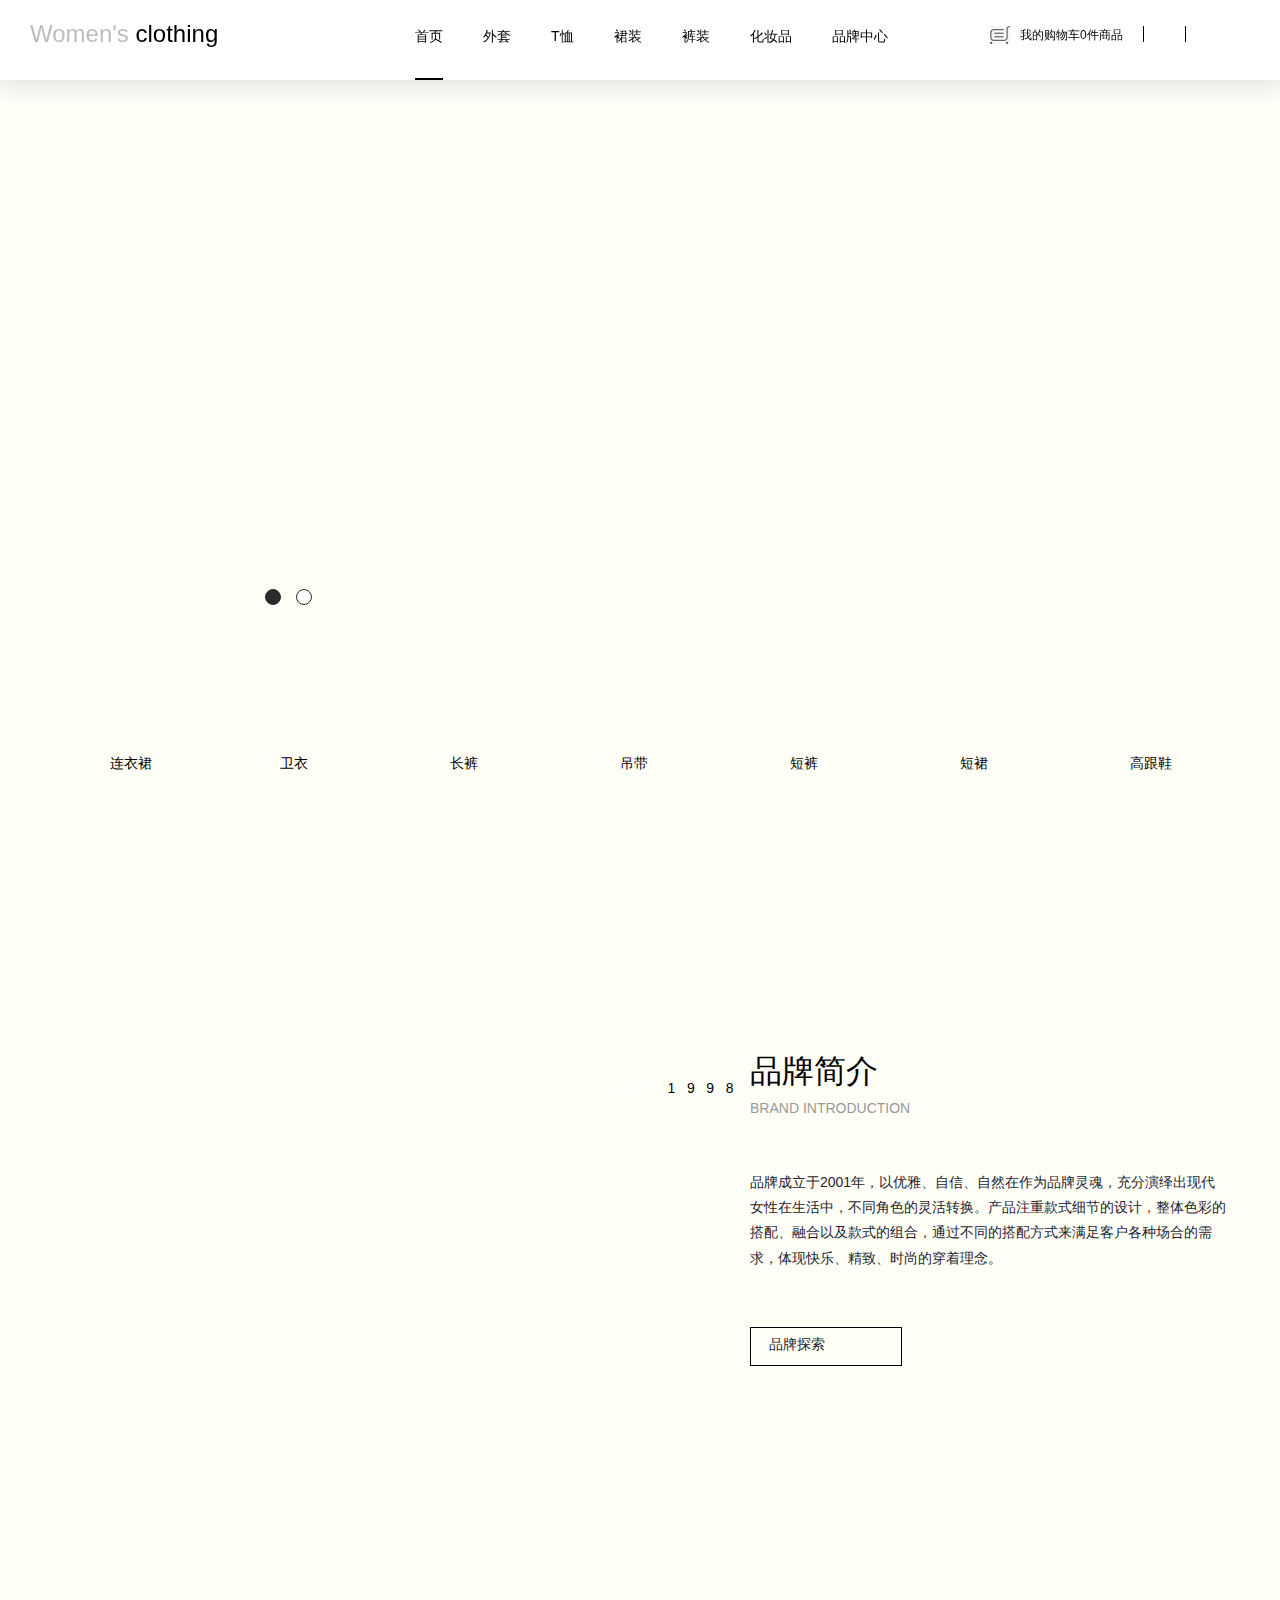
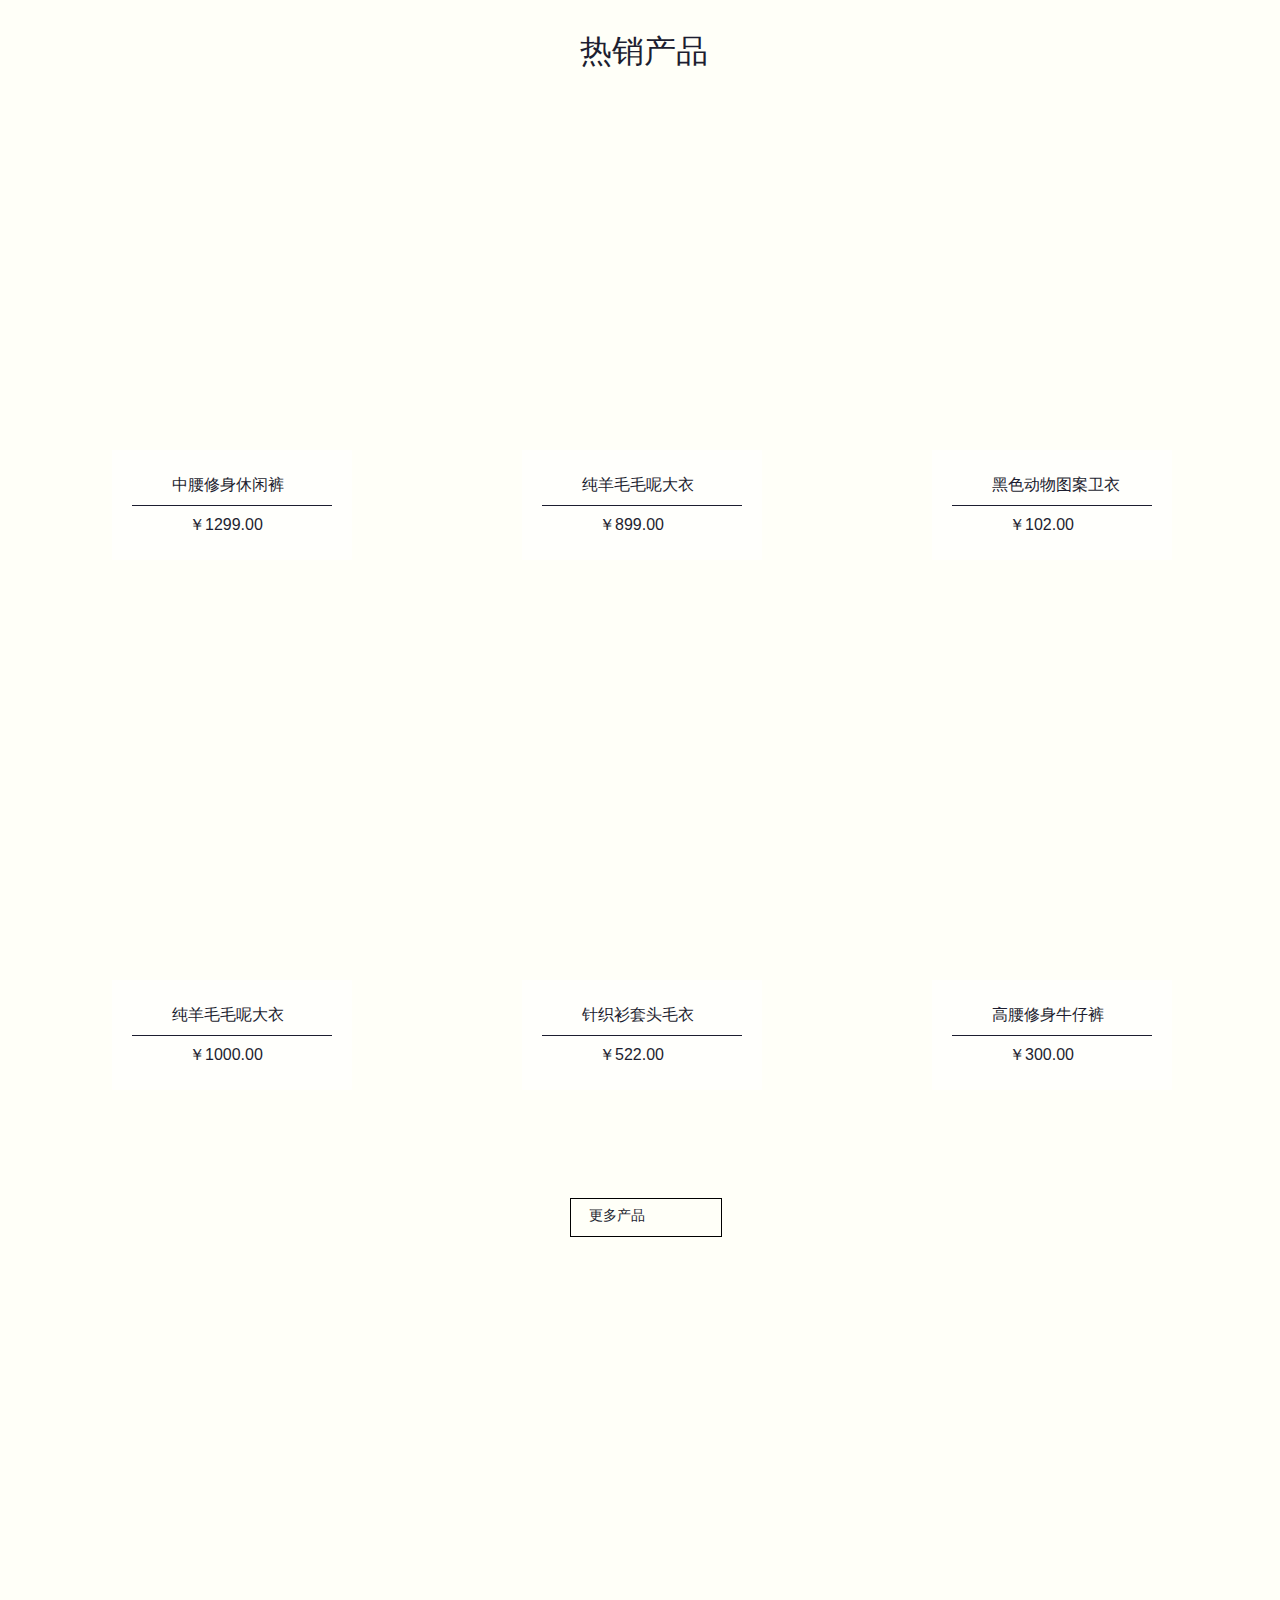
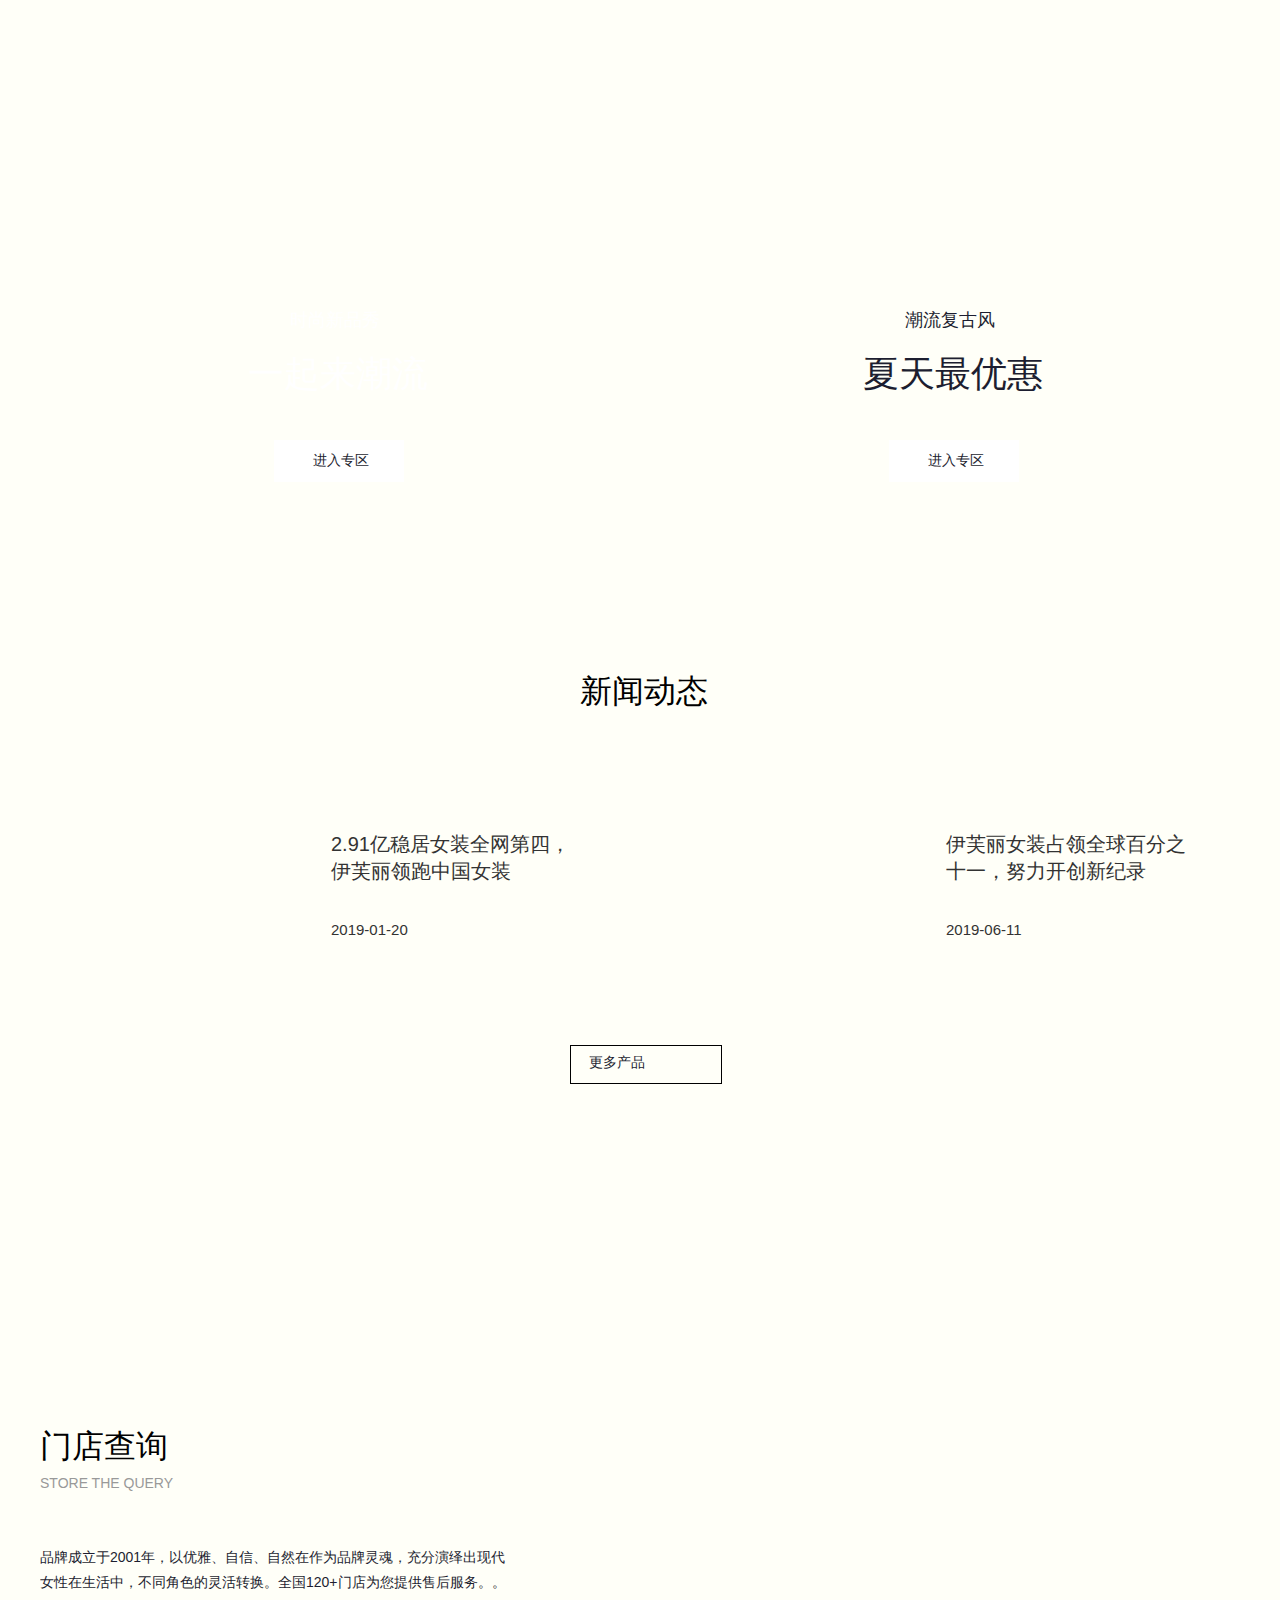
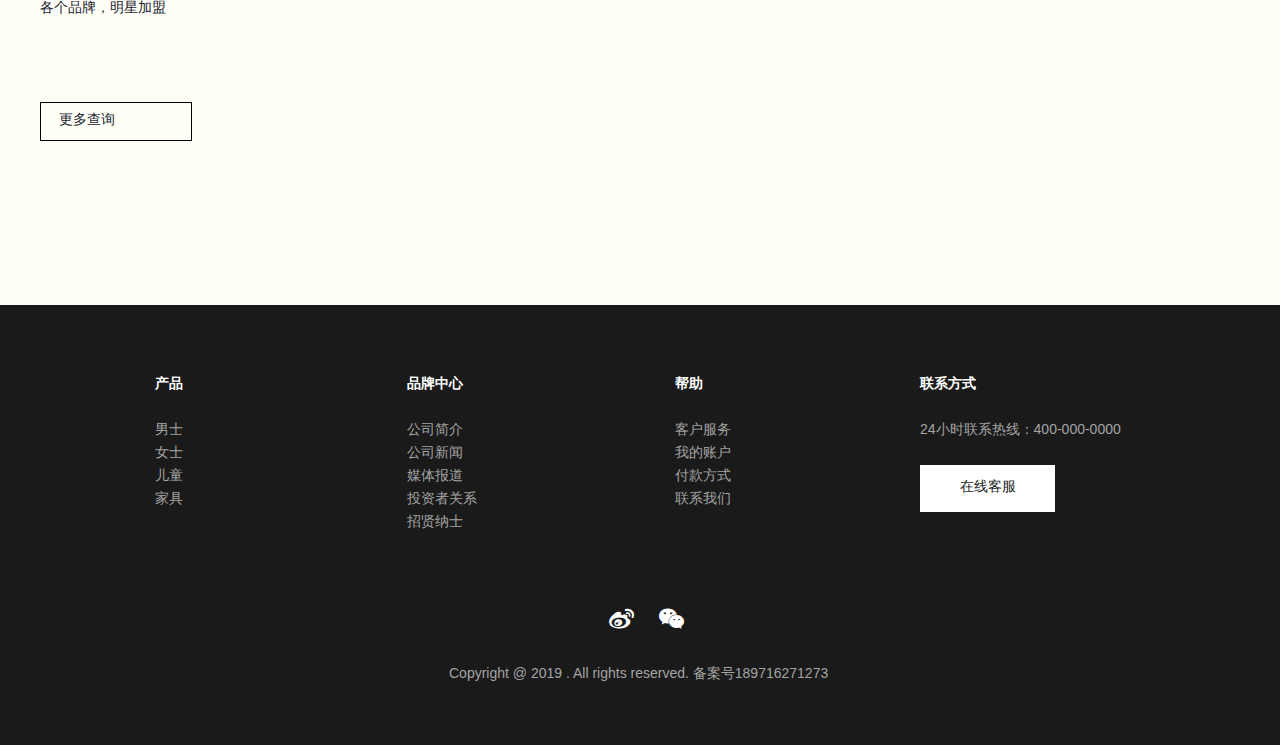
<file: index.html>
<!DOCTYPE html>
<html lang="en">

<head>
    <meta charset="UTF-8">
    <meta name="viewport" content="width=device-width, initial-scale=1.0">
    <title>免费创建网站-Women's clothing</title>
    <meta name="description" content="ABS为您找到专业的网站建设服务价格，网站建设服务商等信息，查找最新网站建设价格、网站建设公司、网站建设服务商等全方位信息。" />
    <meta name="keywords" content="网站建设价格,网站建设报价,网站建设公司">
    <link rel="icon" href="favicon.ico" />
    <link rel="stylesheet" type="text/css" href="css/top-bottom.css" />
    <link rel="stylesheet" type="text/css" href="css/index.css" />
</head>

<body>
    <div class="head">
        <div class="headd">
            <div class="head-left">
                <p><span>Women's</span> clothing</p>
            </div>
            <div class="head-center">
                <ul>
                    <li><a href="#" style="border-bottom:2px solid #000000;">首页</a></li>
                    <li><a href="html/loose coat.html">外套</a></li>
                    <li><a href="#">T恤</a></li>
                    <li><a href="#">裙装</a></li>
                    <li><a href="#">裤装</a></li>
                    <li><a href="#">化妆品</a></li>
                    <li><a href="#">品牌中心</a></li>
                </ul>
            </div>
            <div class="head-right">
                <ul>
                    <li style="padding-left: 0px;"><img data-lazy-src="images/top-bottom/ico.png"><span>我的购物车0件商品</span></li>
                    <li style="border-left: 1px solid #000000;"><img data-lazy-src="images/top-bottom/ico2.png"></li>
                    <li style="border-left: 1px solid #000000;"><img data-lazy-src="images/top-bottom/ico1.png"></li>
                </ul>
            </div>
        </div>
    </div>
    <div class="flexx">
        <img data-lazy-src="images/top-bottom/back_top_Z.png">
    </div>
    <div id="banner">
        <ul class="ull">
            <li>
                <a href="javascript:;"><img data-lazy-src="images/index/banner0101.jpg" /></a>
            </li>
            <li>
                <a href="javascript:;"><img data-lazy-src="images/index/banner0202.jpg" /></a>
            </li>
        </ul>
        <div class="ico-l">
            <a>
                <</a>
        </div>
        <div class="ico-r">
            <a>></a>
        </div>
        <ol class="oll">
        </ol>
    </div>
    <div class="Exhibition">
        <ul>
            <li><img data-lazy-src="images/index/p7.png">
                <p>连衣裙</p>
            </li>
            <li><img data-lazy-src="images/index/p6.png">
                <p>卫衣</p>
            </li>
            <li><img data-lazy-src="images/index/p5.png">
                <p>长裤</p>
            </li>
            <li><img data-lazy-src="images/index/p3.png">
                <p>吊带</p>
            </li>
            <li><img data-lazy-src="images/index/p4.png">
                <p>短裤</p>
            </li>
            <li><img data-lazy-src="images/index/p2.png">
                <p>短裙</p>
            </li>
            <li><img data-lazy-src="images/index/p1.png">
                <p>高跟鞋</p>
            </li>
        </ul>
    </div>
    <div class="B-Introdu">
        <img data-lazy-src="images/index/01.jpg">
        <div class="B-left">
            <p><span>始&nbsp;&nbsp;于</span>&nbsp;&nbsp; 1 &nbsp;&nbsp;9 &nbsp;&nbsp;9 &nbsp;&nbsp;8</p>
        </div>
        <div class="B-right">
            <div class="B-right-top">
                <span>品牌简介</span>
                <p>BRAND INTRODUCTION</p>
            </div>
            <div class="B-right-center">
                <p>品牌成立于2001年，以优雅、自信、自然在作为品牌灵魂，充分演绎出现代女性在生活中，不同角色的灵活转换。产品注重款式细节的设计，整体色彩的搭配、融合以及款式的组合，通过不同的搭配方式来满足客户各种场合的需求，体现快乐、精致、时尚的穿着理念。</p>
            </div>
            <div class="B-right-bth">
                <p>品牌探索</p>
                <img data-lazy-src="images/index/ico.png" />
                <div class="B-right-bth-two"></div>
            </div>
        </div>
    </div>
    <div class="hot-sale">
        <div class="hot-sale-H">
            <span>热销产品</span>
        </div>
        <ul class="hot-sale-ulone">
            <li>
                <img data-lazy-src="images/index/03.jpg" />
                <div class="hot-sale-lidiv"></div>
                <div class="hot-sale-liwz">
                    <p>中腰修身休闲裤</p>
                    <span>￥1299.00</span>
                </div>
            </li>
            <li>
                <img data-lazy-src="images/index/04.jpg" />
                <div class="hot-sale-lidiv"></div>
                <div class="hot-sale-liwz">
                    <p>纯羊毛毛呢大衣</p>
                    <span>￥899.00</span>
                </div>
            </li>
            <li>
                <img data-lazy-src="images/index/05.jpg" />
                <div class="hot-sale-lidiv"></div>
                <div class="hot-sale-liwz">
                    <p>黑色动物图案卫衣</p>
                    <span>￥102.00</span>
                </div>
            </li>
        </ul>
        <ul class="hot-sale-ultwo">
            <li>
                <img data-lazy-src="images/index/06.jpg" />
                <div class="hot-sale-lidiv"></div>
                <div class="hot-sale-liwz">
                    <p>纯羊毛毛呢大衣</p>
                    <span>￥1000.00</span>
                </div>
            </li>
            <li>
                <img data-lazy-src="images/index/07.jpg" />
                <div class="hot-sale-lidiv"></div>
                <div class="hot-sale-liwz">
                    <p>针织衫套头毛衣</p>
                    <span>￥522.00</span>
                </div>
            </li>
            <li>
                <img data-lazy-src="images/index/08.jpg" />
                <div class="hot-sale-lidiv"></div>
                <div class="hot-sale-liwz">
                    <p>高腰修身牛仔裤</p>
                    <span>￥300.00</span>
                </div>
            </li>
        </ul>
        <div class="hot-sale-bth">
            <p>更多产品</p>
            <img data-lazy-src="images/index/ico.png" />
            <div class="hot-sale-bth-two"></div>
        </div>
    </div>
    <div class="Enter-z">
        <div class="Enter-z-left">
            <img data-lazy-src="images/index/09.jpg">
            <p>时尚新品秀</p>
            <span>一起来潮流</span>
            <div class="Enter-z-left-bth">
                <a>进入专区</a>
            </div>
        </div>
        <div class="Enter-z-right">
            <img data-lazy-src="images/index/10.jpg">
            <p>潮流复古风</p>
            <span>夏天最优惠</span>
            <div class="Enter-z-right-bth">
                <a>进入专区</a>
            </div>
        </div>
    </div>
    <div class="new-D">
        <div class="hot-sale-H">
            <span>新闻动态</span>
        </div>
        <div class="new-D-left">
            <img data-lazy-src="images/index/11.jpg">
            <a>2.91亿稳居女装全网第四，伊芙丽领跑中国女装</a>
            <p>2019-01-20</p>
        </div>
        <div class="new-D-right">
            <img data-lazy-src="images/index/12.jpg">
            <a>伊芙丽女装占领全球百分之十一，努力开创新纪录</a>
            <p>2019-06-11</p>
        </div>
        <div class="new-D-bth">
            <p>更多产品</p>
            <img data-lazy-src="images/index/ico.png" />
            <div class="hot-sale-bth-two"></div>
        </div>
    </div>
    <div class="retail-Store">
        <img data-lazy-src="images/index/02.jpg">
        <div class="retail-right">
            <div class="B-right-top">
                <span>门店查询</span>
                <p>STORE THE QUERY</p>
            </div>
            <div class="B-right-center">
                <p>品牌成立于2001年，以优雅、自信、自然在作为品牌灵魂，充分演绎出现代女性在生活中，不同角色的灵活转换。全国120+门店为您提供售后服务。。各个品牌，明星加盟</p>

            </div>
            <div class="retail-right-bth">
                <p>更多查询</p>
                <img data-lazy-src="images/index/ico.png" />
                <div class="retail-right-bth-two"></div>
            </div>
        </div>
    </div>
    <div class="bottom">
        <div class="bottom-content">
            <ul class="bottom-content-ul">
                <li style="margin-bottom: 25px;">产品</li>
                <li><a>男士</a></li>
                <li><a>女士</a></li>
                <li><a>儿童</a></li>
                <li><a>家具</a></li>
            </ul>
            <ul class="bottom-content-ull">
                <li style="margin-bottom:25px;">品牌中心</li>
                <li>
                    <a>公司简介</a>
                </li>
                <li>
                    <a>公司新闻</a>
                </li>
                <li>
                    <a>媒体报道</a>
                </li>
                <li>
                    <a>投资者关系</a>
                </li>
                <li>
                    <a>招贤纳士</a>
                </li>
            </ul>
            <ul class="bottom-content-ulll">
                <li style="margin-bottom: 25px;">帮助</li>
                <li>
                    <a>客户服务</a>
                </li>
                <li>
                    <a>我的账户</a>
                </li>
                <li>
                    <a>付款方式</a>
                </li>
                <li>
                    <a>联系我们</a>
                </li>
            </ul>
            <ul class="bottom-content-ullll">
                <li style="margin-bottom: 25px;">联系方式</li>
                <li>
                    <a>24小时联系热线：400-000-0000</a>
                </li>
                <li>
                    <p><a>在线客服</a></p>
                </li>
            </ul>
            <div class="bottom-ico">
                <div class="b-ico2-one">
                    <img data-lazy-src="images/index/backgournd.png">
                    <img data-lazy-src="images/index/erweima1.png">
                    <p>打开微信扫一扫</p>
                </div>
                <div class="iconfont b-ico1">&#xe63e;</div>
                <div class="iconfont b-ico2">&#xe62f;</div>
                <p>Copyright @ 2019 . All rights reserved. 备案号189716271273</p>
            </div>
        </div>
    </div>

    <script src="js/index.js"></script>
    <script src="js/简单动画封装.js"></script>
    <script src="js/top-bottom.js"></script>

    <!-- //懒加载案例 -->
    <script src="js/jquery.min.js"></script>
    <script src="dist/EasyLazyload.min.js"></script>
    <script>
        lazyLoadInit({
            showTime: 1100, //页面加载时间
            onLoadBackEnd: function(i, e) {
                console.log("onLoadBackEnd:" + i);
            },
            onLoadBackStart: function(i, e) {
                console.log("onLoadBackStart:" + i);
            }
        });
    </script>
</body>


</html>
</file>
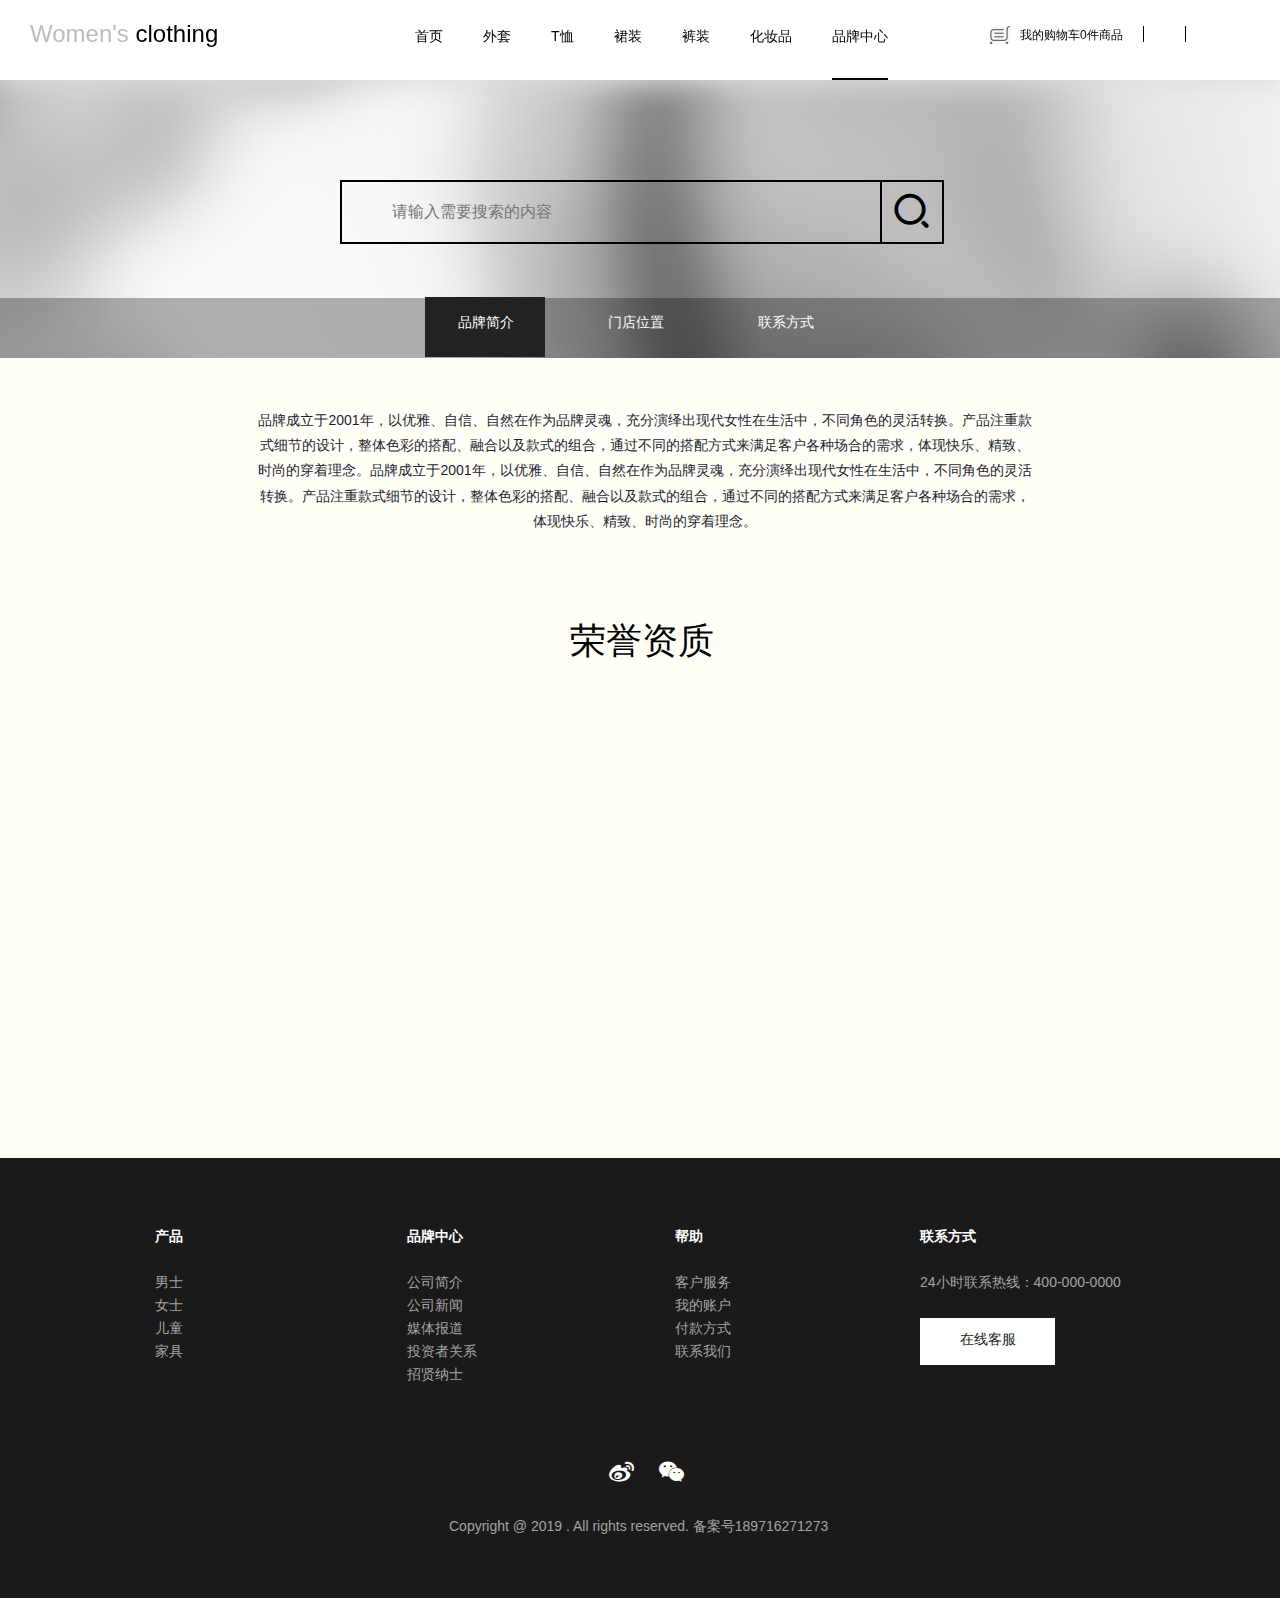
<file: html/Brand-center.html>
<!DOCTYPE html>
<html lang="en">

<head>
    <meta charset="UTF-8">
    <meta name="viewport" content="width=device-width, initial-scale=1.0">
    <title>Women's clothing-Brand-crnter</title>
    <link rel="icon" href="../favicon.ico" />
    <link rel="stylesheet" type="text/css" href="../css/top-bottom.css" />
    <link rel="stylesheet" type="text/css" href="../css/Brand-center.css" />
    <!--引用百度地图API-->
    <script type="text/javascript" src="http://api.map.baidu.com/api?v=2.0&ak=dR3pPur3sFjQ6WptNyNaLg3Iz92Y9Ayf"></script>
</head>

<body>
    <div class="head">
        <div class="headd">
            <div class="head-left">
                <p><span>Women's</span> clothing</p>
            </div>
            <div class="head-center">
                <ul>
                    <li><a href="../index.html">首页</a></li>
                    <li><a href="../html/loose coat.html">外套</a></li>
                    <li><a href="#">T恤</a></li>
                    <li><a href="#">裙装</a></li>
                    <li><a href="#">裤装</a></li>
                    <li><a href="#">化妆品</a></li>
                    <li><a href="#" style="border-bottom:2px solid #000000;">品牌中心</a></li>
                </ul>
            </div>
            <div class="head-right">
                <ul>
                    <li style="padding-left: 0px;"><img data-lazy-src="../images/top-bottom/ico.png"><span>我的购物车0件商品</span></li>
                    <li style="border-left: 1px solid #000000;"><img data-lazy-src="../images/top-bottom/ico2.png"></li>
                    <li style="border-left: 1px solid #000000;"><img data-lazy-src="../images/top-bottom/ico1.png"></li>
                </ul>
            </div>
        </div>
    </div>
    <div class="banner">
        <div class="banner-content">
            <div class="banner-C-div">
                <input class="banner-C-div-put" type="text" placeholder="请输入需要搜索的内容">
                <div class="banner-C-div-bth">
                    <div class="iconfonto">&#xe613;</div>
                </div>
            </div>
            <div class="banner-C-bottomdiv">
                <ul>
                    <li index="0" class="impromt"><a>品牌简介</a></li>
                    <li index="1"><a>门店位置</a></li>
                    <li index="2"><a>联系方式</a></li>
                </ul>
            </div>
        </div>
    </div>
    <div class="flexx">
        <img data-lazy-src="../images/top-bottom/back_top_Z.png">
    </div>
    <div class="main-content">
        <div class="main-content-one">
            <div class="main-content-one-top">
                <p>品牌成立于2001年，以优雅、自信、自然在作为品牌灵魂，充分演绎出现代女性在生活中，不同角色的灵活转换。产品注重款式细节的设计，整体色彩的搭配、融合以及款式的组合，通过不同的搭配方式来满足客户各种场合的需求，体现快乐、精致、时尚的穿着理念。品牌成立于2001年，以优雅、自信、自然在作为品牌灵魂，充分演绎出现代女性在生活中，不同角色的灵活转换。产品注重款式细节的设计，整体色彩的搭配、融合以及款式的组合，通过不同的搭配方式来满足客户各种场合的需求，体现快乐、精致、时尚的穿着理念。</p>
            </div>
            <div class="main-content-one-buttom">
                <div class="main-content-one-buttom-t">
                    <h2>荣誉资质</h2>
                </div>
                <ul>
                    <li><img data-lazy-src="../images/Brand-center/18272170_1579069988.png"></li>
                    <li><img data-lazy-src="../images/Brand-center/18272180_1579070026.png"></li>
                    <li><img data-lazy-src="../images/Brand-center/18272190_1579070041.png"></li>
                </ul>
            </div>
        </div>
        <div class="main-content-two">
            <div style="width:1230px;height:700px;border:#ccc solid 1px;font-size:12px" id="map"></div>
        </div>
        <div class="main-content-three">
            <ul>
                <li>
                    <div class="main-c-div">
                        <h2>北京三里推店</h2>
                        <span>联系热线：400-000-0000</span>
                        <p>详细地址：北京市三里屯2号路1101</p>
                    </div>
                </li>
                <li>
                    <div class="main-c-div">
                        <h2>普渡市店</h2>
                        <span>联系热线：400-101-5844</span>
                        <p>详细地址：北京市三里屯2号路1101</p>
                    </div>
                </li>
                <li>
                    <div class="main-c-div">
                        <h2>华夏商城长沙分店</h2>
                        <span>联系热线：412-078-5422</span>
                        <p>详细地址：北京市三里屯2号路1101</p>
                    </div>
                </li>
                <li>
                    <div class="main-c-div">
                        <h2>哈尔冰机场店</h2>
                        <span>联系热线：486-506-7581</span>
                        <p>详细地址：北京市三里屯2号路1101</p>
                    </div>
                </li>
                <li>
                    <div class="main-c-div">
                        <h2>临港国际大厦店</h2>
                        <span>联系热线：489-700-5400</span>
                        <p>详细地址：北京市三里屯2号路1101</p>
                    </div>
                </li>
                <li>
                    <div class="main-c-div">
                        <h2>林静胡同店</h2>
                        <span>联系热线：452-050-0830</span>
                        <p>详细地址：北京市三里屯2号路1101</p>
                    </div>
                </li>
                <li>
                    <div class="main-c-div">
                        <h2>明阳国际中心店</h2>
                        <span>联系热线：400-500-0740</span>
                        <p>详细地址：北京市三里屯2号路1101</p>
                    </div>
                </li>
            </ul>
        </div>
    </div>
    <div class="bottom">
        <div class="bottom-content">
            <ul class="bottom-content-ul">
                <li style="margin-bottom: 25px;">产品</li>
                <li><a>男士</a></li>
                <li><a>女士</a></li>
                <li><a>儿童</a></li>
                <li><a>家具</a></li>
            </ul>
            <ul class="bottom-content-ull">
                <li style="margin-bottom:25px;">品牌中心</li>
                <li>
                    <a>公司简介</a>
                </li>
                <li>
                    <a>公司新闻</a>
                </li>
                <li>
                    <a>媒体报道</a>
                </li>
                <li>
                    <a>投资者关系</a>
                </li>
                <li>
                    <a>招贤纳士</a>
                </li>
            </ul>
            <ul class="bottom-content-ulll">
                <li style="margin-bottom: 25px;">帮助</li>
                <li>
                    <a>客户服务</a>
                </li>
                <li>
                    <a>我的账户</a>
                </li>
                <li>
                    <a>付款方式</a>
                </li>
                <li>
                    <a>联系我们</a>
                </li>
            </ul>
            <ul class="bottom-content-ullll">
                <li style="margin-bottom: 25px;">联系方式</li>
                <li>
                    <a>24小时联系热线：400-000-0000</a>
                </li>
                <li>
                    <p><a>在线客服</a></p>
                </li>
            </ul>
            <div class="bottom-ico">
                <div class="b-ico2-one">
                    <img data-lazy-src="../images/index/backgournd.png">
                    <img data-lazy-src="../images/index/erweima1.png">
                    <p>打开微信扫一扫</p>
                </div>
                <div class="iconfont b-ico1">&#xe63e;</div>
                <div class="iconfont b-ico2">&#xe62f;</div>
                <p>Copyright @ 2019 . All rights reserved. 备案号189716271273</p>
            </div>
        </div>
    </div>

    <script src="../js/jquery.min.js"></script>
    <script src="../js/Brand-center.js"></script>
    <script src="../js/top-bottom.js"></script>
    <!-- 
    //懒加载案例 -->
    <script src="../dist/EasyLazyload.min.js"></script>
    <script>
        lazyLoadInit({
            showTime: 1100, //页面加载时间
            onLoadBackEnd: function(i, e) {
                console.log("onLoadBackEnd:" + i);
            },
            onLoadBackStart: function(i, e) {
                console.log("onLoadBackStart:" + i);
            }
        });
    </script>

</body>
<script>
    //创建和初始化地图函数：
    function initMap() {
        createMap(); //创建地图
        setMapEvent(); //设置地图事件
        addMapControl(); //向地图添加控件
        addMapOverlay(); //向地图添加覆盖物
    }
    var map;

    function createMap() {
        map = new BMap.Map("map");
        map.centerAndZoom(new BMap.Point(116.403874, 39.932153), 12);
    }

    function setMapEvent() {
        map.enableScrollWheelZoom();
        map.enableKeyboard();
        map.enableDragging();
        map.enableDoubleClickZoom()
    }

    function addClickHandler(target, window) {
        target.addEventListener("click", function() {
            target.openInfoWindow(window);
        });
    }

    function addMapOverlay() {
        var markers = [{
            content: "我的备注",
            title: "我的标记",
            imageOffset: {
                width: 0,
                height: 3
            },
            position: {
                lat: 40.051112,
                lng: 116.206103
            }
        }, {
            content: "无",
            title: "长安街",
            imageOffset: {
                width: -46,
                height: -21
            },
            position: {
                lat: 39.914446,
                lng: 116.403874
            }
        }];
        for (var index = 0; index < markers.length; index++) {
            var point = new BMap.Point(markers[index].position.lng, markers[index].position.lat);
            var marker = new BMap.Marker(point, {
                icon: new BMap.Icon("http://api.map.baidu.com/lbsapi/createmap/images/icon.png", new BMap.Size(20, 25), {
                    imageOffset: new BMap.Size(markers[index].imageOffset.width, markers[index].imageOffset.height)
                })
            });
            var label = new BMap.Label(markers[index].title, {
                offset: new BMap.Size(25, 5)
            });
            var opts = {
                width: 200,
                title: markers[index].title,
                enableMessage: false
            };
            var infoWindow = new BMap.InfoWindow(markers[index].content, opts);
            marker.setLabel(label);
            addClickHandler(marker, infoWindow);
            map.addOverlay(marker);
        };
    }
    //向地图添加控件
    function addMapControl() {
        var scaleControl = new BMap.ScaleControl({
            anchor: BMAP_ANCHOR_BOTTOM_LEFT
        });
        scaleControl.setUnit(BMAP_UNIT_IMPERIAL);
        map.addControl(scaleControl);
        var navControl = new BMap.NavigationControl({
            anchor: BMAP_ANCHOR_TOP_RIGHT,
            type: BMAP_NAVIGATION_CONTROL_LARGE
        });
        map.addControl(navControl);
        var overviewControl = new BMap.OverviewMapControl({
            anchor: BMAP_ANCHOR_BOTTOM_RIGHT,
            isOpen: true
        });
        map.addControl(overviewControl);
    }

    initMap();
</script>

</html>
</file>
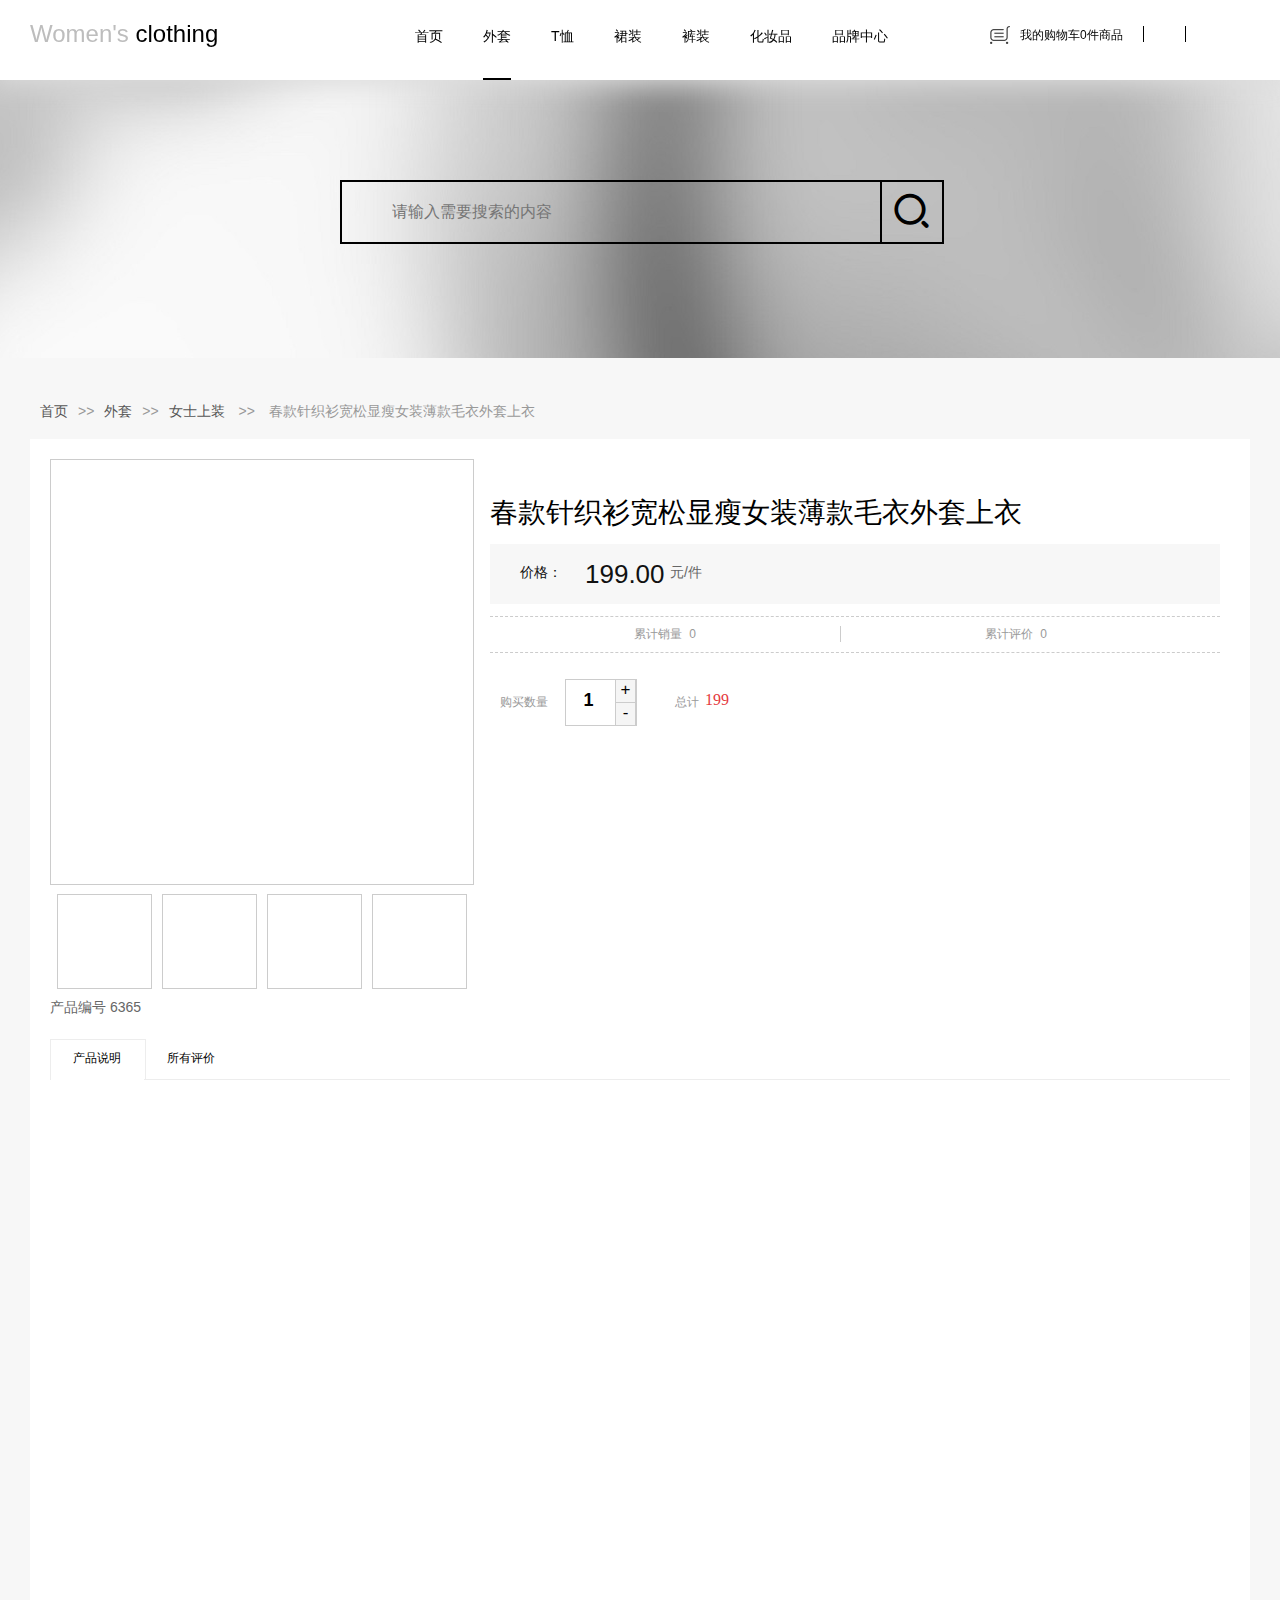
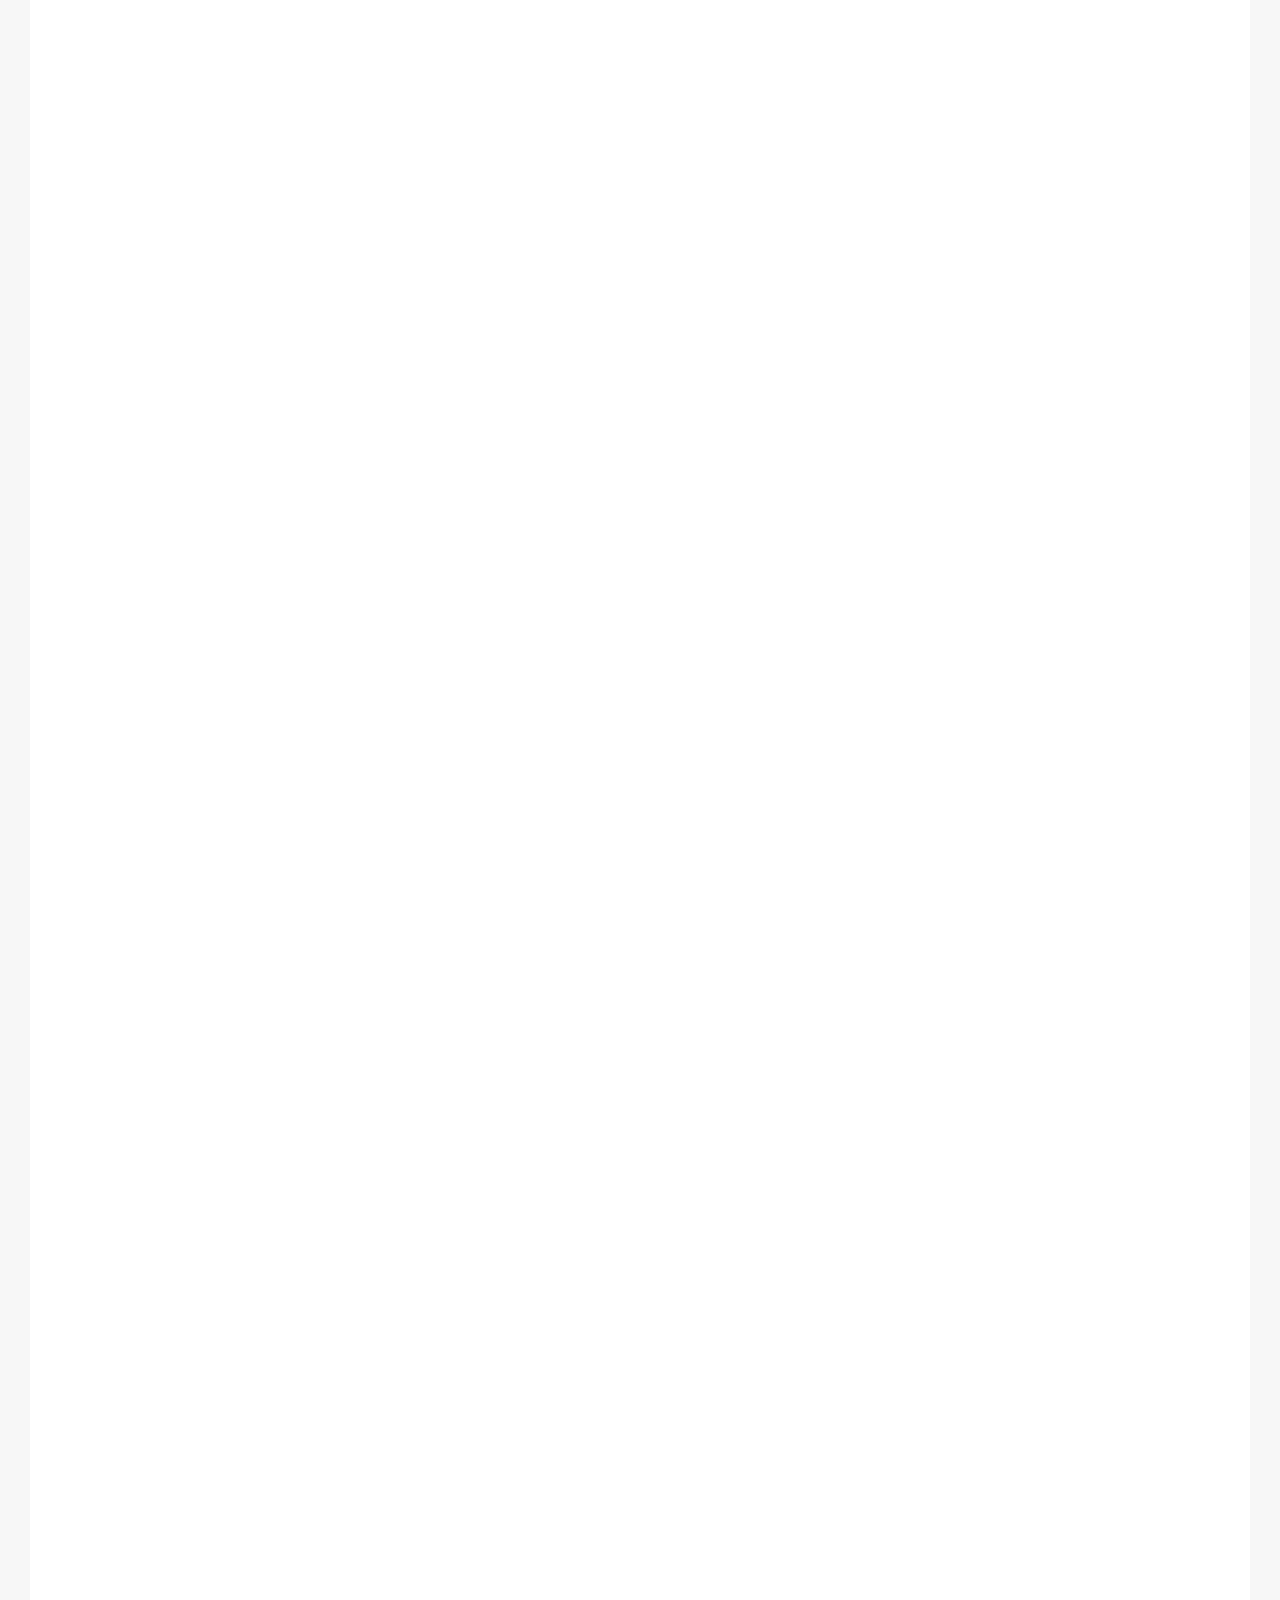
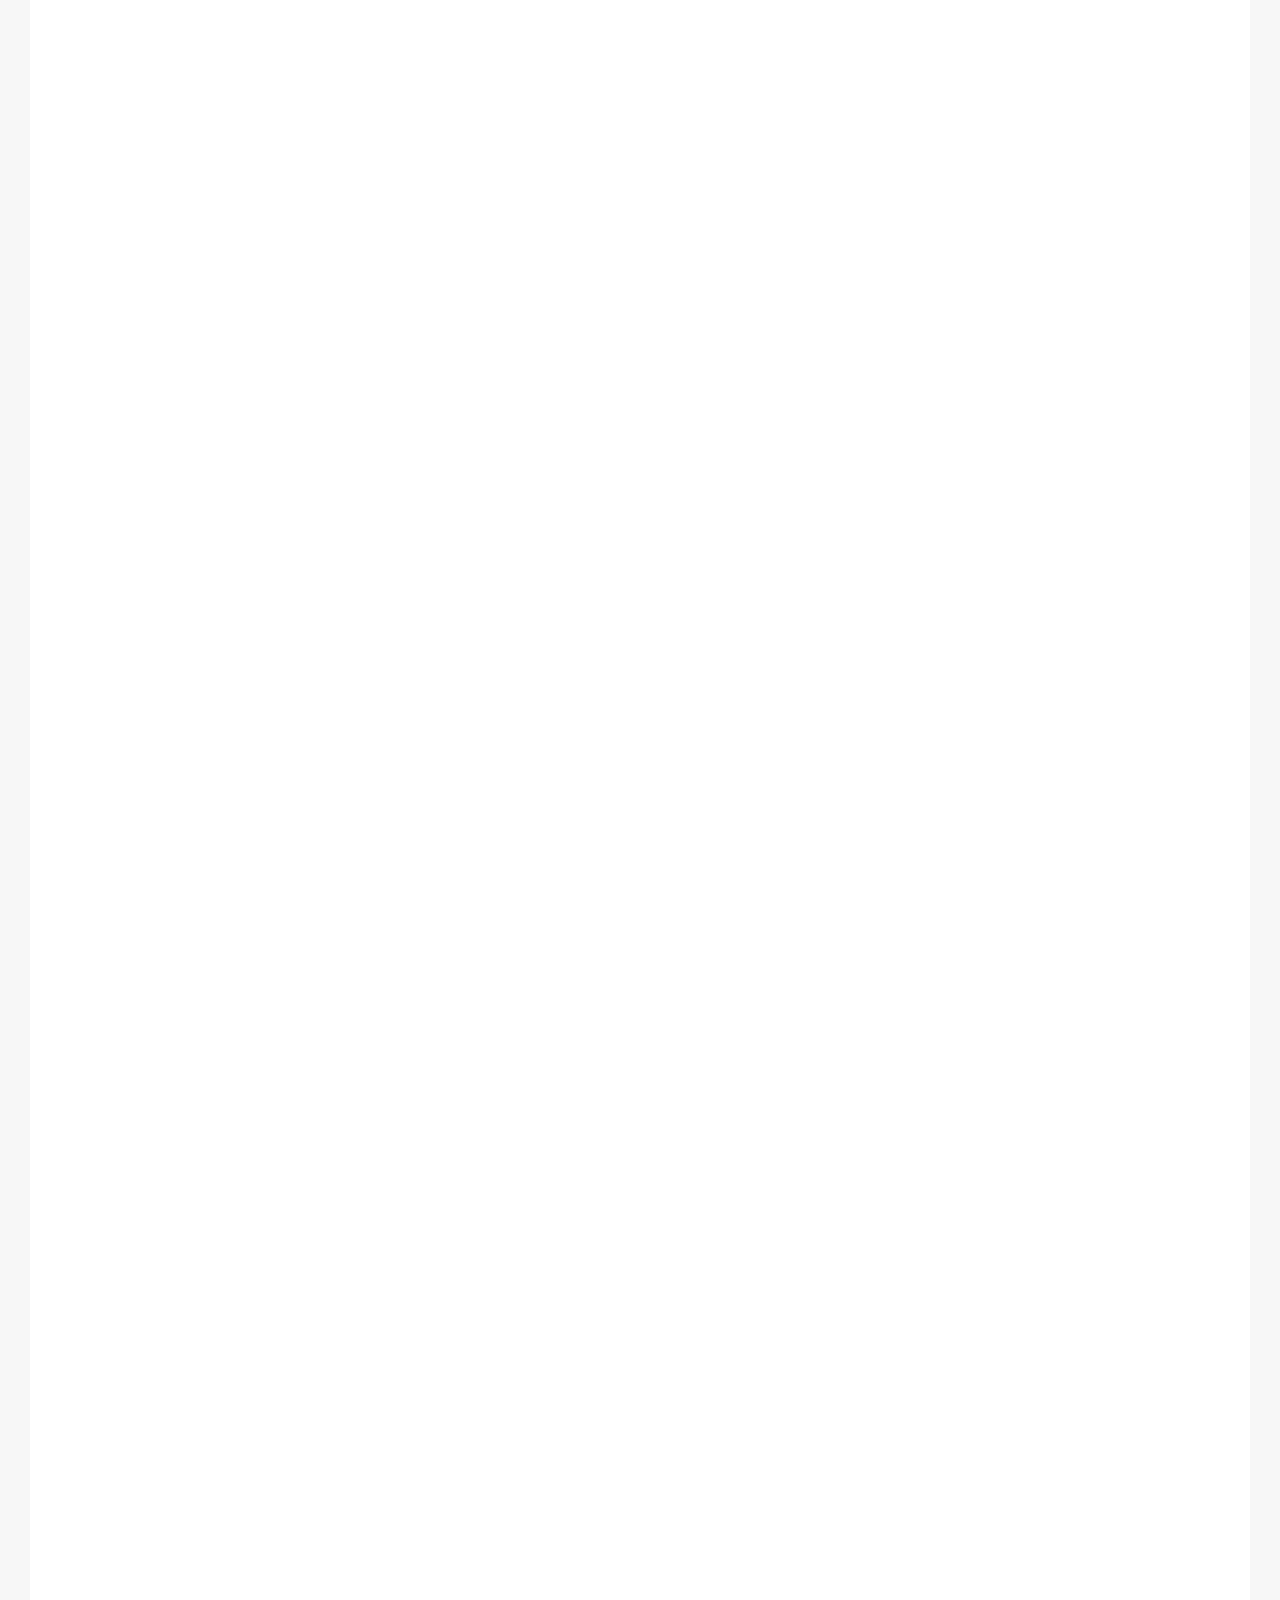
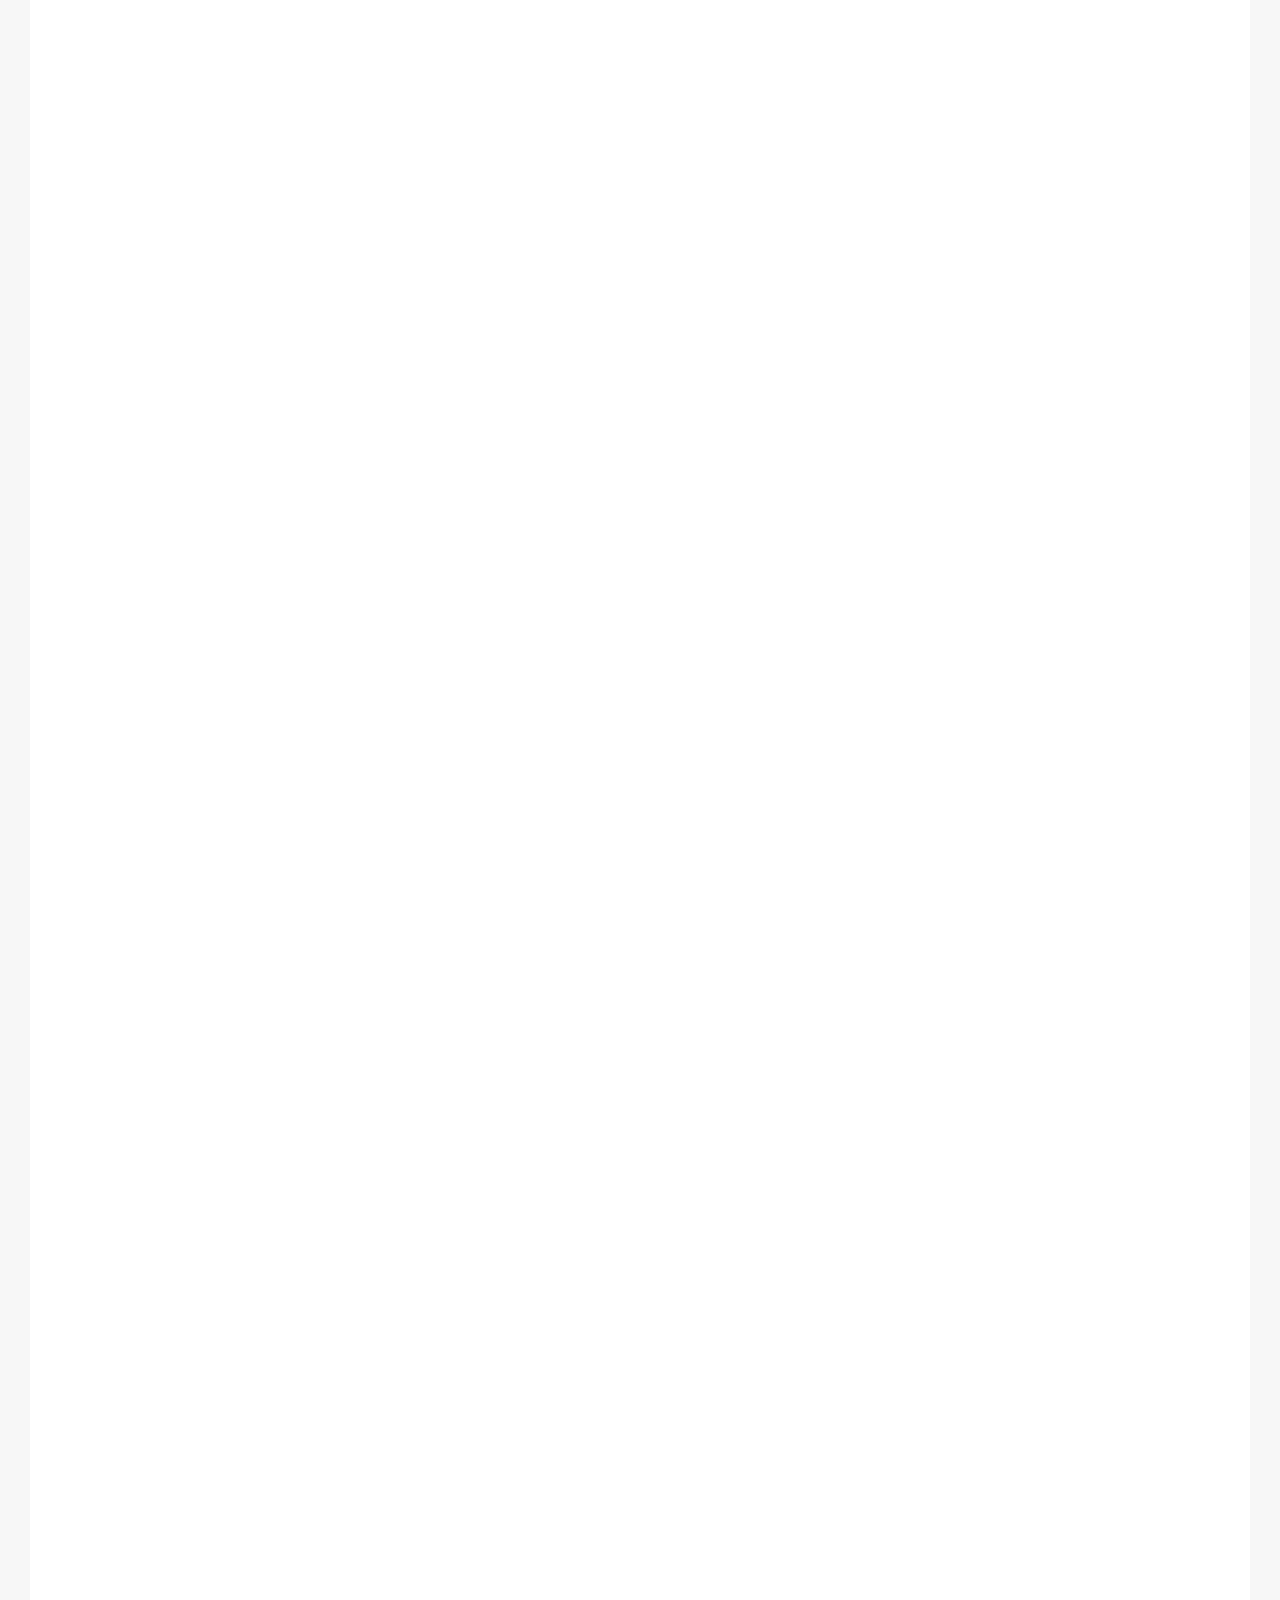
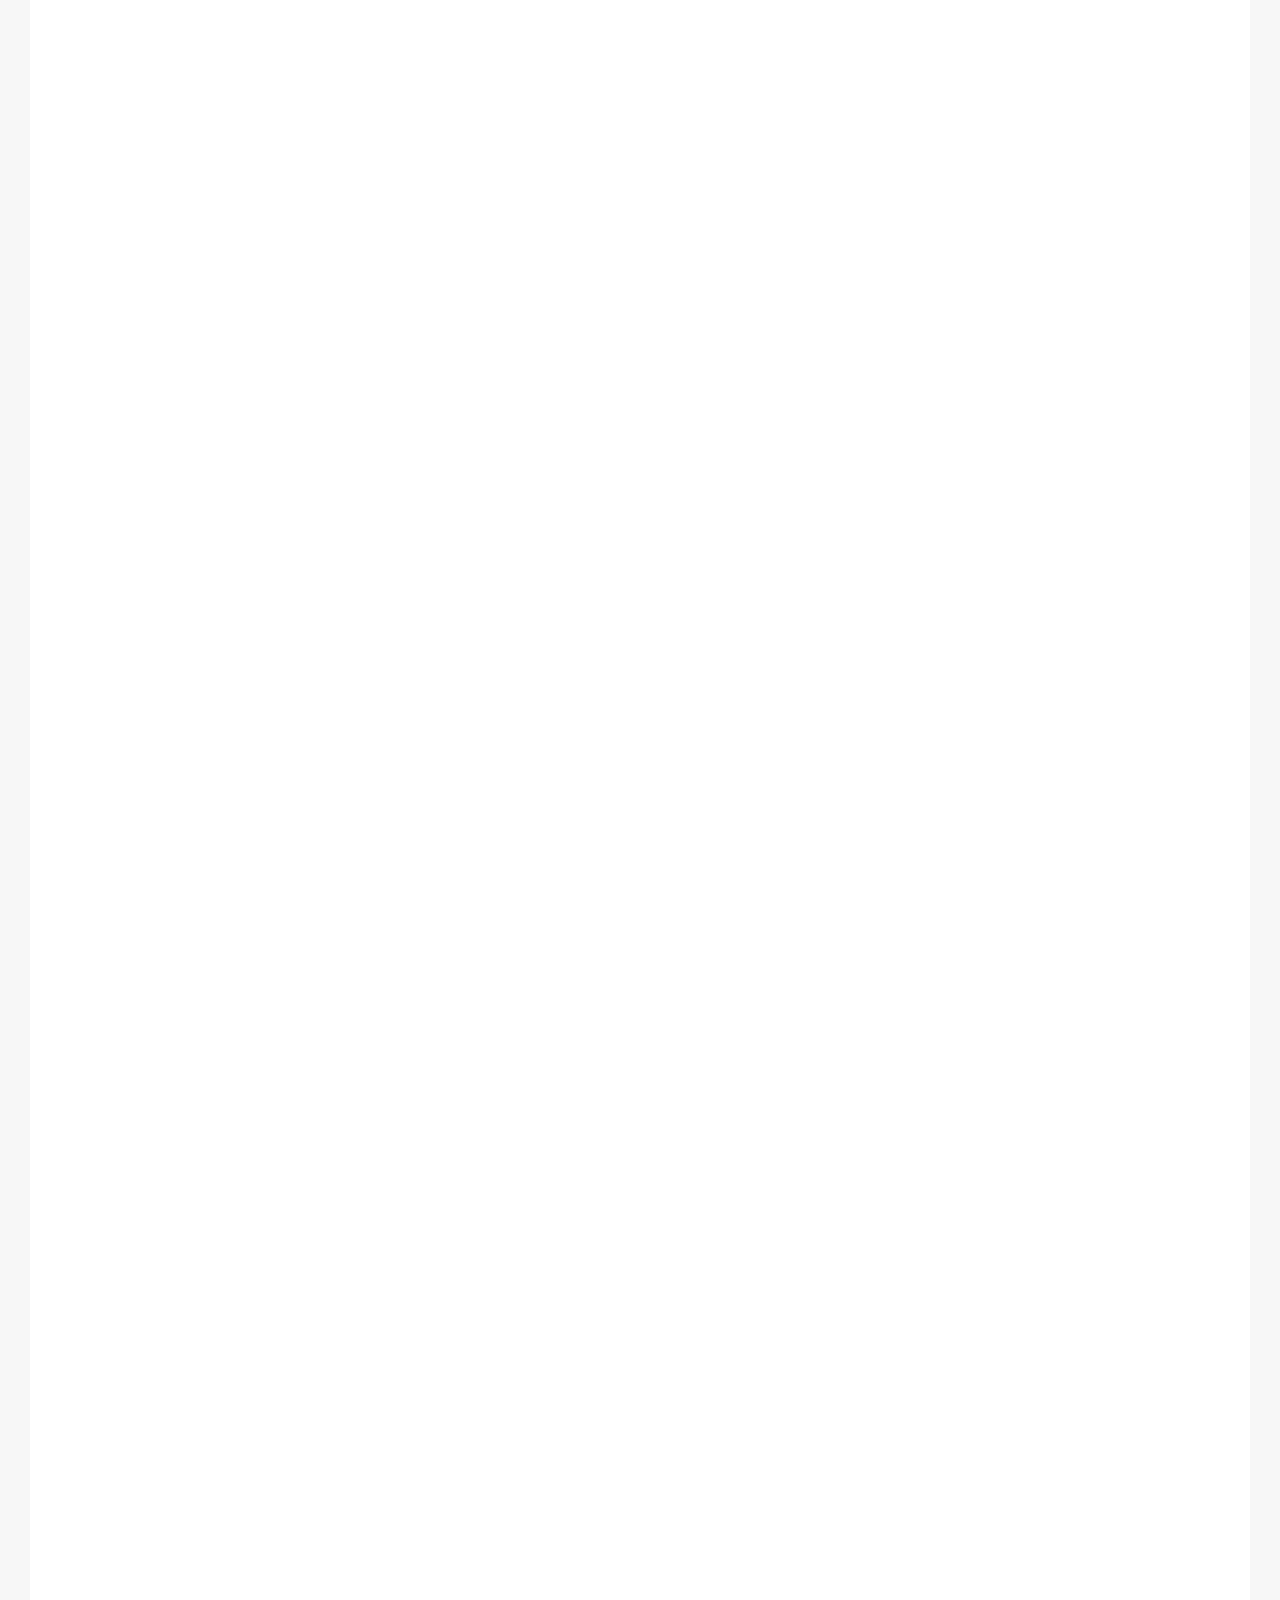
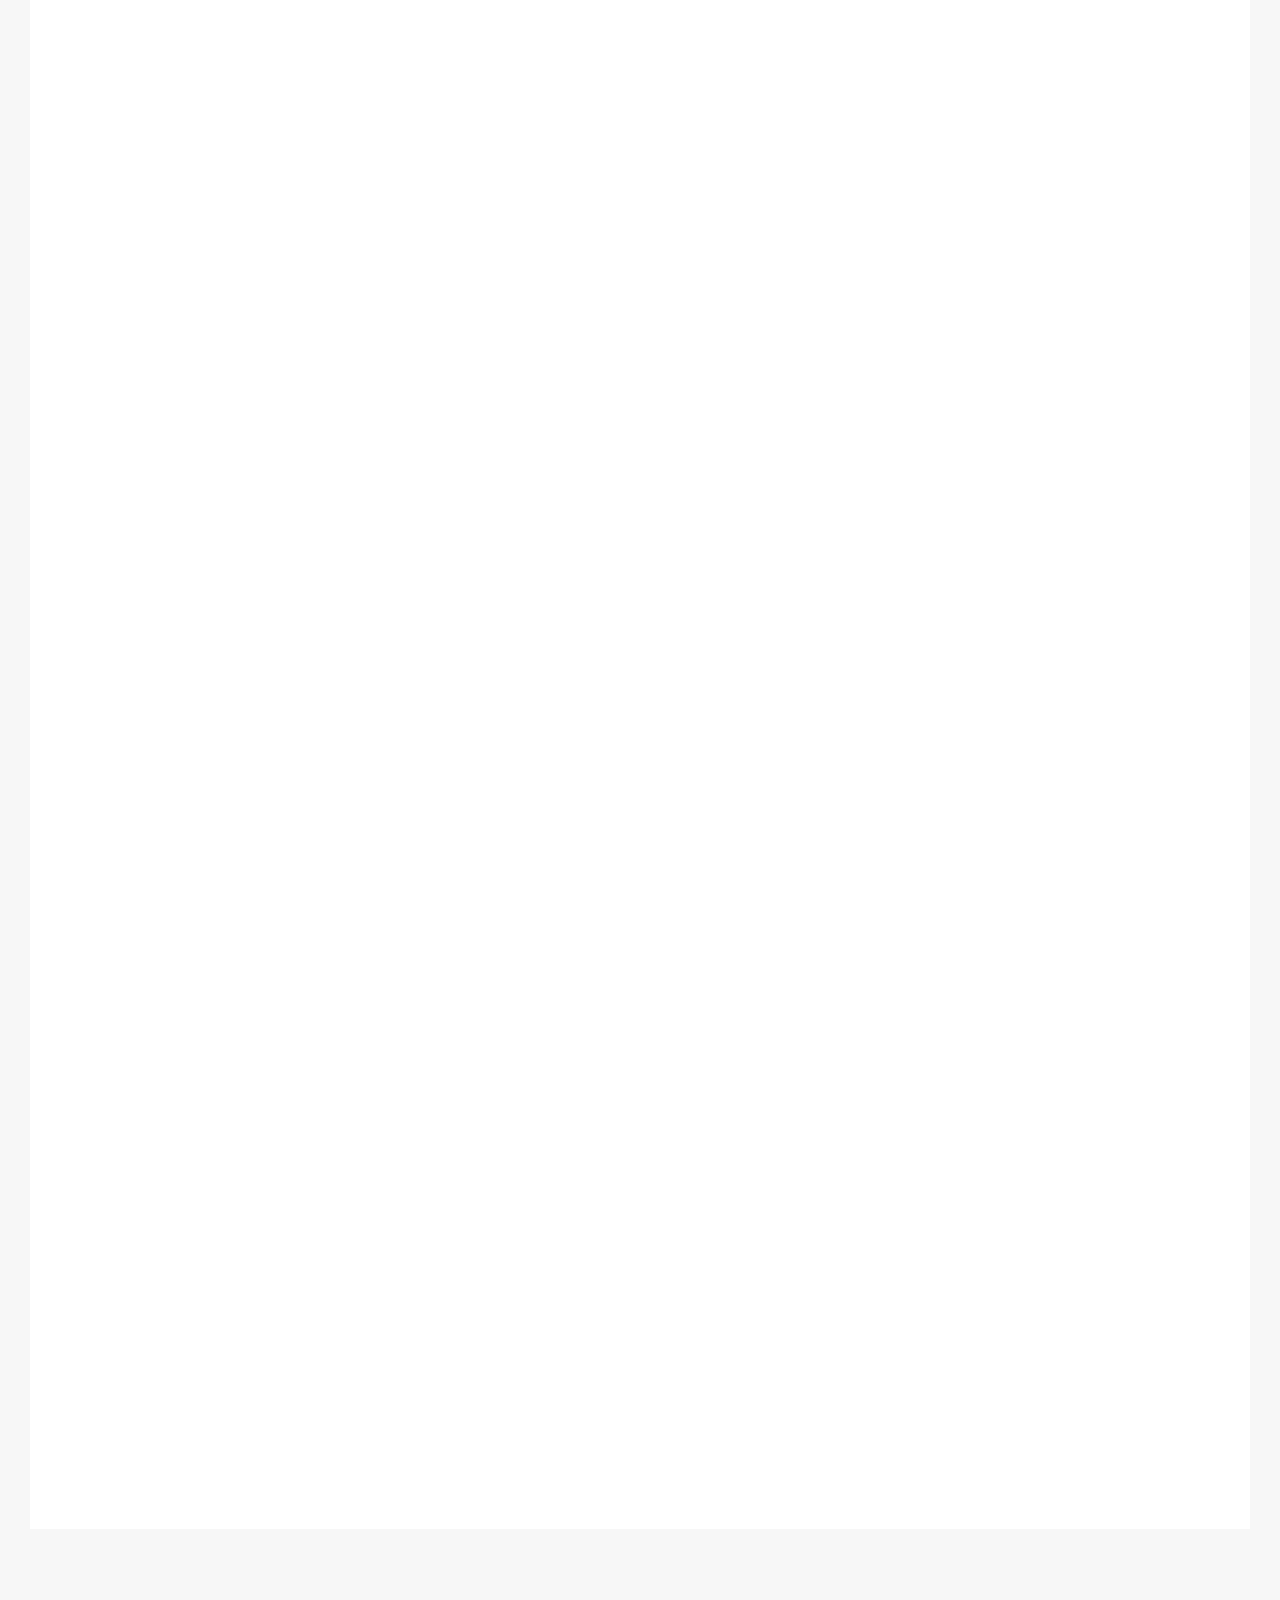
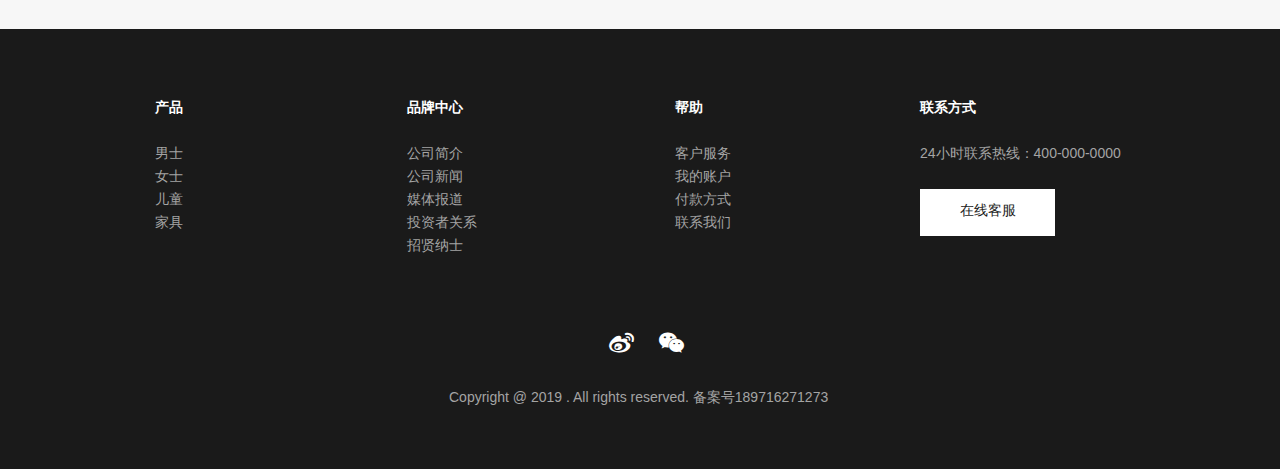
<file: html/Knitted-jacket.html>
<!DOCTYPE html>
<html lang="en">

<head>
    <meta charset="UTF-8">
    <meta name="viewport" content="width=device-width, initial-scale=1.0">
    <title>Women's clothing-Loose-coat</title>
    <link rel="icon" href="../favicon.ico" />
    <link rel="stylesheet" type="text/css" href="../css/top-bottom.css" />
    <link rel="stylesheet" type="text/css" href="../css/Knitted-jacket.css" />
</head>

<body>
    <div class="head">
        <div class="headd">
            <div class="head-left">
                <p><span>Women's</span> clothing</p>
            </div>
            <div class="head-center">
                <ul>
                    <li><a href="../index.html">首页</a></li>
                    <li><a href="#" style="border-bottom:2px solid #000000;">外套</a></li>
                    <li><a href="#">T恤</a></li>
                    <li><a href="#">裙装</a></li>
                    <li><a href="#">裤装</a></li>
                    <li><a href="#">化妆品</a></li>
                    <li><a href="../html/Brand-center.html">品牌中心</a></li>
                </ul>
            </div>
            <div class="head-right">
                <ul>
                    <li style="padding-left: 0px;"><img data-lazy-src="../images/top-bottom/ico.png"><span>我的购物车0件商品</span></li>
                    <li style="border-left: 1px solid #000000;"><img data-lazy-src="../images/top-bottom/ico2.png"></li>
                    <li style="border-left: 1px solid #000000;"><img data-lazy-src="../images/top-bottom/ico1.png"></li>
                </ul>
            </div>
        </div>
    </div>
    <div class="banner">
        <div class="banner-content">
            <div class="banner-C-div">
                <input class="banner-C-div-put" type="text" placeholder="请输入需要搜索的内容">
                <div class="banner-C-div-bth">
                    <div class="iconfonto">&#xe613;</div>
                </div>
            </div>
        </div>
    </div>
    <div class="flexx">
        <img data-lazy-src="../images/top-bottom/back_top_Z.png">
    </div>
    <div class="Content-one">
        <a style="margin-right: 10px;" href="../index.html">首页</a><span style="margin-right: 10px;">>></span><a style="margin-right: 10px;" href="../html/loose coat.html">外套</a><span style="margin-right: 10px;">>></span><a style="margin-right: 10px;">女士上装</a>
        <span style="margin-right: 10px;">>></span>
        <em>春款针织衫宽松显瘦女装薄款毛衣外套上衣</em>
    </div>
    <div class="Content-two">
        <div class="Content-two-left">
            <div class="Content-two-left-img">
                <div id="small"></div>
                <img data-lazy-src="../images/Knitted-jacket/banner.jpg" />
                <div id="big"><img id="img" src="../images/Knitted-jacket/banner.jpg" /></div>
            </div>
            <div class=""></div>
            <ul id="ul">
                <li><img data-lazy-src="../images/Knitted-jacket/banner.jpg"></li>
                <li><img data-lazy-src="../images/Knitted-jacket/banner1.jpg"></li>
                <li><img data-lazy-src="../images/Knitted-jacket/banner2.jpg"></li>
                <li><img data-lazy-src="../images/Knitted-jacket/banner3.jpg"></li>
            </ul>
            <p>产品编号 6365</p>
        </div>
        <div class="Content-two-right">
            <div class="pro-tit">
                <h1>春款针织衫宽松显瘦女装薄款毛衣外套上衣</h1>
            </div>
            <div class="p-price-list">
                <p>价格：</p><em>199.00</em><i>元/件</i>
            </div>
            <ul class="Content-two-ul">
                <li style="border-right: 1px solid #cccccc;"><span>累计销量</span><em>0</em></li>
                <li><span>累计评价</span><em>0</em></li>
            </ul>
            <div class="Content-two-buttonL">
                <p>购买数量</p>
            </div>
            <div class="Content-two-button">
                <div class="Content-two-button-bth">
                    <input type="text" value="1" class="num">
                    <a class="bth-add">+</a>
                    <a class="bth-cile">-</a>
                </div>
                <div class="Content-two-button-bthtwo">
                    <p>总计</p><em class="sum">199</em>
                </div>
            </div>
            <div class="Content-two-button-bottom">
                <a><img data-lazy-src="../images/Knitted-jacket/011.png"></a>
                <a><img data-lazy-src="../images/Knitted-jacket/022.png"></a>
            </div>
        </div>
        <div class="switch-t">
            <div class="switch-t-top">
                <ul>
                    <li class="switch-t-top-i" index="1"><a>产品说明</a></li>
                    <li class="switch-t-top-ii" index="2"><a>所有评价</a></li>
                </ul>
                <div class="switch-t-top-div"></div>
            </div>
            <div class="switch-t-one">
                <ul>
                    <li><img data-lazy-src="../images/Knitted-jacket/01.jpg" /></li>
                    <li><img data-lazy-src="../images/Knitted-jacket/02.jpg" /></li>
                    <li><img data-lazy-src="../images/Knitted-jacket/03.jpg" /></li>
                    <li><img data-lazy-src="../images/Knitted-jacket/04.jpg" /></li>
                    <li><img data-lazy-src="../images/Knitted-jacket/05.jpg" /></li>
                    <li><img data-lazy-src="../images/Knitted-jacket/06.jpg" /></li>
                    <li><img data-lazy-src="../images/Knitted-jacket/08.jpg" /></li>
                    <li><img data-lazy-src="../images/Knitted-jacket/09.jpg" /></li>
                    <li><img data-lazy-src="../images/Knitted-jacket/07.jpg" /></li>
                </ul>
            </div>
            <div class="switch-t-two">
                <div class="switch-t-two-top">
                    <div class="switch-t-two-top-l">
                        <p>与描述相符</p><em>0</em>
                        <div class="switch-t-two-top-l-img"></div>
                    </div>
                    <div class="switch-t-two-top-r">
                        <div class="switch-t-two-top-r-img"></div>
                        <ul>
                            <li>非常不满</li>
                            <li>不满意</li>
                            <li>一般</li>
                            <li>满意</li>
                            <li>非常满意</li>
                        </ul>
                    </div>
                </div>
                <div class="switch-t-two-content">
                    <div class="switch-t-two-content-top">
                        <p>相关产品</p>
                    </div>
                    <div class="switch-t-two-content-div">
                        <div class="switchcontent-l"></div>
                        <div class="switchcontent-r"></div>
                        <ul class="Content-two-table">
                            <li>
                                <div class="Content-two-table-tdiv">
                                    <img data-lazy-src="../images/loose-coat/01.jpg">
                                </div>
                                <div class="Content-two-table-p">
                                    <em>199元/件</em>
                                </div>
                                <a class="Content-two-table-a">夏季新款T恤女短袖圆领针织衫套头上衣</a>
                            </li>
                            <li>
                                <div class="Content-two-table-tdiv">
                                    <img data-lazy-src="../images/loose-coat/12.jpg">
                                </div>
                                <div class="Content-two-table-p">
                                    <em>199元/件</em>
                                </div>
                                <a class="Content-two-table-a">春款针织衫宽松显瘦女装薄款毛衣外套上衣</a>
                            </li>
                            <li>
                                <div class="Content-two-table-tdiv">
                                    <img data-lazy-src="../images/loose-coat/03.jpg">
                                </div>
                                <div class="Content-two-table-p">
                                    <em>199元/件</em>
                                </div>
                                <a class="Content-two-table-a">春季新品女士毛衣大红色开衫单排扣毛衣</a>
                            </li>
                            <li>
                                <div class="Content-two-table-tdiv">
                                    <img data-lazy-src="../images/loose-coat/04.jpg">
                                </div>
                                <div class="Content-two-table-p">
                                    <em>199元/件</em>
                                </div>
                                <a class="Content-two-table-a">春夏新款修身显瘦连衣裙女印花不规则裙子</a>
                            </li>
                            <li>
                                <div class="Content-two-table-tdiv">
                                    <img data-lazy-src="../images/loose-coat/05.jpg">
                                </div>
                                <div class="Content-two-table-p">
                                    <em>199元/件</em>
                                </div>
                                <a class="Content-two-table-a">春夏新款通勤百搭修身短款外套女纯色上衣</a>
                            </li>
                            <li>
                                <div class="Content-two-table-tdiv">
                                    <img data-lazy-src="../images/loose-coat/06.jpg">
                                </div>
                                <div class="Content-two-table-p">
                                    <em>199元/件</em>
                                </div>
                                <a class="Content-two-table-a">春夏新款修身显瘦开衫 印花纯色女士外套</a>
                            </li>
                            <li>
                                <div class="Content-two-table-tdiv">
                                    <img data-lazy-src="../images/loose-coat/08.jpg">
                                </div>
                                <div class="Content-two-table-p">
                                    <em>199元/件</em>
                                </div>
                                <a class="Content-two-table-a">春秋新品女装 纯色时尚吊带双色可选</a>
                            </li>
                            <li>
                                <div class="Content-two-table-tdiv">
                                    <img data-lazy-src="../images/loose-coat/09.jpg">
                                </div>
                                <div class="Content-two-table-p">
                                    <em>199元/件</em>
                                </div>
                                <a class="Content-two-table-a">春季新品女士毛衣大红色开衫单排扣毛衣</a>
                            </li>
                            <li>
                                <div class="Content-two-table-tdiv">
                                    <img data-lazy-src="../images/loose-coat/10.jpg">
                                </div>
                                <div class="Content-two-table-p">
                                    <em>199元/件</em>
                                </div>
                                <a class="Content-two-table-a">春夏新款修身显瘦连衣裙女印花不规则裙子</a>
                            </li>
                        </ul>
                    </div>
                </div>
            </div>
        </div>
    </div>
    <div class="bottom">
        <div class="bottom-content">
            <ul class="bottom-content-ul">
                <li style="margin-bottom: 25px;">产品</li>
                <li><a>男士</a></li>
                <li><a>女士</a></li>
                <li><a>儿童</a></li>
                <li><a>家具</a></li>
            </ul>
            <ul class="bottom-content-ull">
                <li style="margin-bottom:25px;">品牌中心</li>
                <li>
                    <a>公司简介</a>
                </li>
                <li>
                    <a>公司新闻</a>
                </li>
                <li>
                    <a>媒体报道</a>
                </li>
                <li>
                    <a>投资者关系</a>
                </li>
                <li>
                    <a>招贤纳士</a>
                </li>
            </ul>
            <ul class="bottom-content-ulll">
                <li style="margin-bottom: 25px;">帮助</li>
                <li>
                    <a>客户服务</a>
                </li>
                <li>
                    <a>我的账户</a>
                </li>
                <li>
                    <a>付款方式</a>
                </li>
                <li>
                    <a>联系我们</a>
                </li>
            </ul>
            <ul class="bottom-content-ullll">
                <li style="margin-bottom: 25px;">联系方式</li>
                <li>
                    <a>24小时联系热线：400-000-0000</a>
                </li>
                <li>
                    <p><a>在线客服</a></p>
                </li>
            </ul>
            <div class="bottom-ico">
                <div class="b-ico2-one">
                    <img data-lazy-src="../images/index/backgournd.png">
                    <img data-lazy-src="../images/index/erweima1.png">
                    <p>打开微信扫一扫</p>
                </div>
                <div class="iconfont b-ico1">&#xe63e;</div>
                <div class="iconfont b-ico2">&#xe62f;</div>
                <p>Copyright @ 2019 . All rights reserved. 备案号189716271273</p>
            </div>
        </div>
    </div>

    <script src="../js/jquery.min.js"></script>
    <script src="../js/Knitted-jacket.js"></script>
    <script src="../js/Knitted-jacket-min.js"></script>
    <script src="../js/简单动画封装.js"></script>
    <script src="../js/top-bottom.js"></script>

    <!-- //懒加载案例 -->
    <script src="../dist/EasyLazyload.min.js"></script>
    <script>
        lazyLoadInit({
            showTime: 900, //页面加载时间
            onLoadBackEnd: function(i, e) {
                console.log("onLoadBackEnd:" + i);
            },
            onLoadBackStart: function(i, e) {
                console.log("onLoadBackStart:" + i);
            }
        });
    </script>
</body>

</html>
</file>
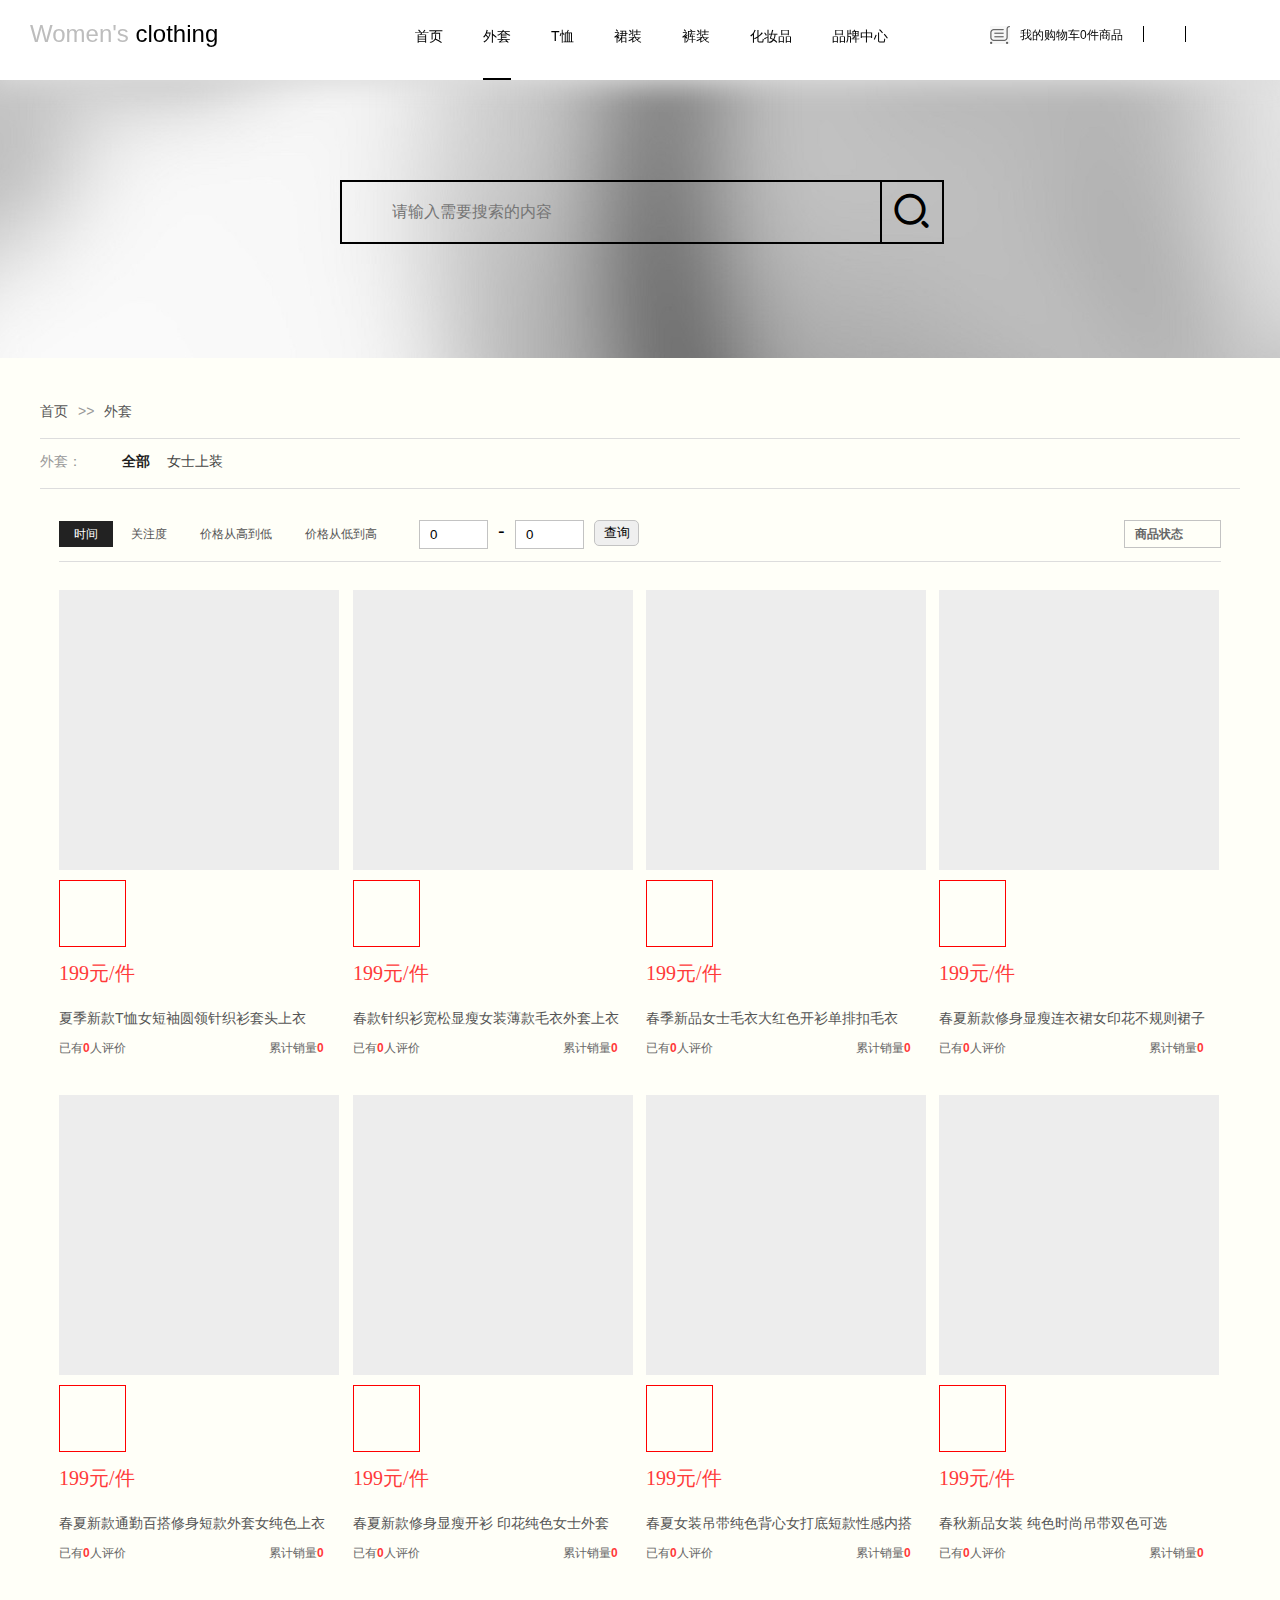
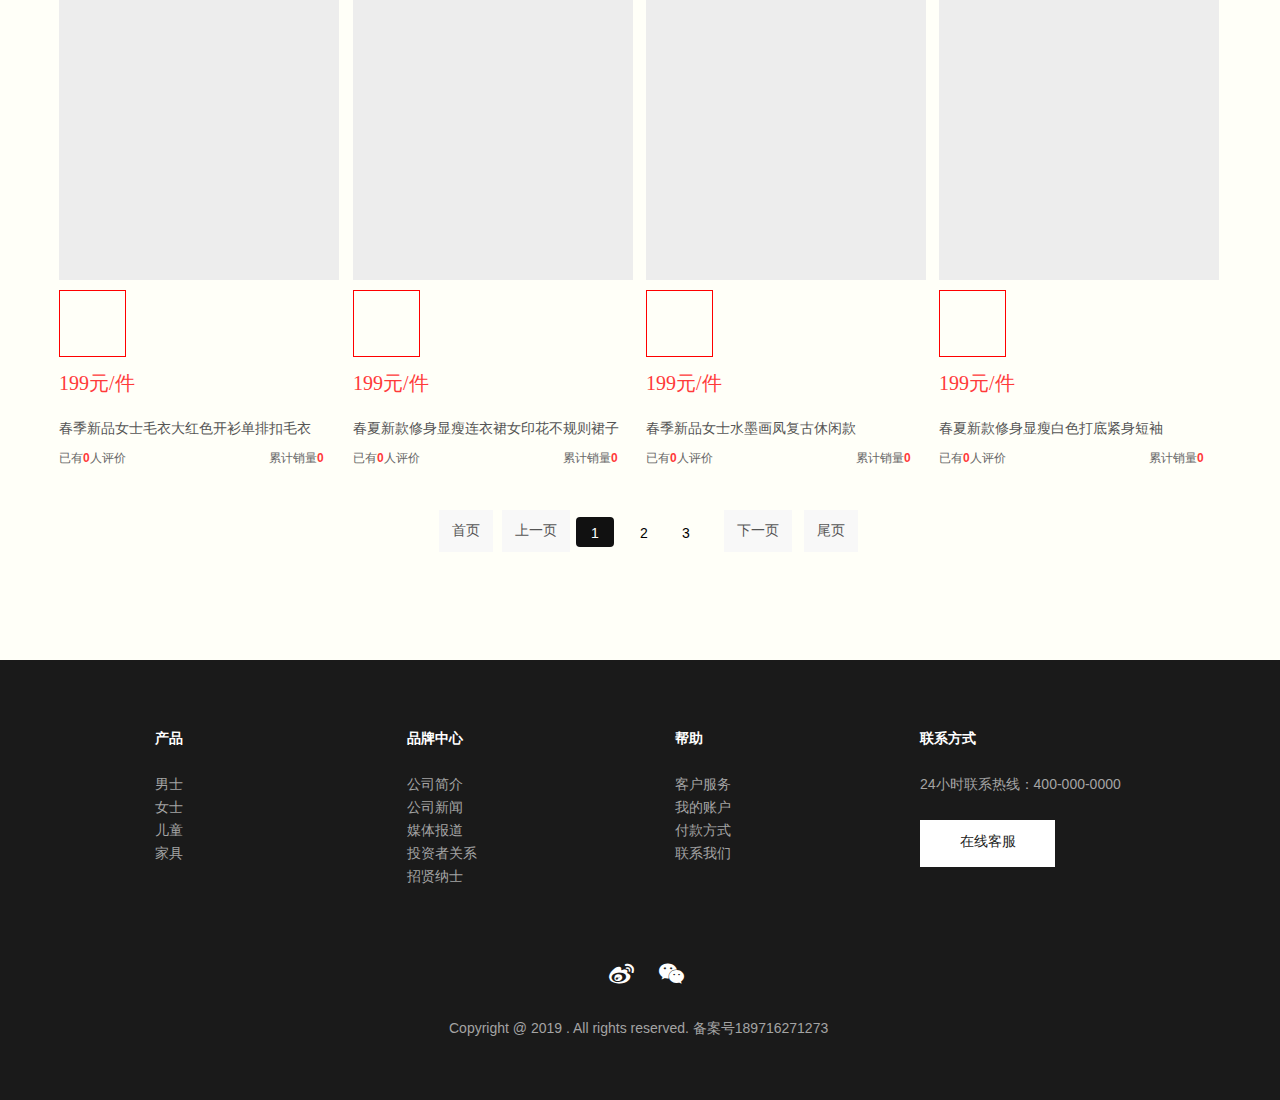
<file: html/loose coat.html>
<!DOCTYPE html>
<html lang="en">

<head>
    <meta charset="UTF-8">
    <meta name="viewport" content="width=device-width, initial-scale=1.0">
    <title>Women's clothing-Loose-coat</title>
    <link rel="icon" href="../favicon.ico" />
    <link rel="stylesheet" type="text/css" href="../css/top-bottom.css" />
    <link rel="stylesheet" type="text/css" href="../css/Loose-coat.css" />

</head>

<body>
    <div class="head">
        <div class="headd">
            <div class="head-left">
                <p><span>Women's</span> clothing</p>
            </div>
            <div class="head-center">
                <ul>
                    <li><a href="../index.html">首页</a></li>
                    <li><a href="#" style="border-bottom:2px solid #000000;">外套</a></li>
                    <li><a href="#">T恤</a></li>
                    <li><a href="#">裙装</a></li>
                    <li><a href="#">裤装</a></li>
                    <li><a href="#">化妆品</a></li>
                    <li><a href="../html/Brand-center.html">品牌中心</a></li>
                </ul>
            </div>
            <div class="head-right">
                <ul>
                    <li style="padding-left: 0px;"><img data-lazy-src="../images/top-bottom/ico.png"><span>我的购物车0件商品</span></li>
                    <li style="border-left: 1px solid #000000;"><img data-lazy-src="../images/top-bottom/ico2.png"></li>
                    <li style="border-left: 1px solid #000000;"><img data-lazy-src="../images/top-bottom/ico1.png"></li>
                </ul>
            </div>
        </div>
    </div>
    <div class="flexx">
        <img data-lazy-src="../images/top-bottom/back_top_Z.png">
    </div>
    <div class="banner">
        <div class="banner-content">
            <div class="banner-C-div">
                <input class="banner-C-div-put" type="text" placeholder="请输入需要搜索的内容">
                <div class="banner-C-div-bth">
                    <div class="iconfonto">&#xe613;</div>
                </div>
            </div>
        </div>
    </div>
    <div class="Content-one">
        <div class="Content-one-one">
            <a style="margin-right: 10px;">首页</a><span style="margin-right: 10px;">>></span><a>外套</a>
        </div>
        <div class="Content-one-two">
            <span style="margin-right: 40px;">外套：</span><a>全部</a><a>女士上装</a>
        </div>
    </div>
    <div class="Content-two">
        <div class="Content-two-top">
            <ul class="Content-two-top-ul">
                <li style="background-color: rgb(34, 34, 34);color: #ffffff;">时间</li>
                <li>关注度</li>
                <li>价格从高到低</li>
                <li>价格从低到高</li>
            </ul>
            <div class="Content-two-top-center">
                <input type="text" value="0">
                <span>-</span>
                <input type="text" value="0">
                <button>查询</button>
            </div>
            <div class="Content-two-top-right">
                <a>商品状态</a>
                <img data-lazy-src="../images/loose-coat/下箭头.png">
                <ul id="Content-two-top-right-ul">
                    <li class="select">商品状态</li>
                    <li>推荐</li>
                    <li>促销</li>
                    <li>新品</li>
                    <li>热门</li>
                    <li>特价</li>
                    <li>独家</li>
                </ul>
            </div>
        </div>
        <ul class="Content-two-table">
            <li class="Content-two-table-A">
                <div class="Content-two-table-tdiv">
                    <a href="../html/Knitted-jacket.html"><img data-lazy-src="../images/loose-coat/01.jpg"></a>
                </div>
                <ul class="Content-two-table-ul">
                    <li><img data-lazy-src="../images/loose-coat/01.jpg"></li>
                    <li><img data-lazy-src="../images/loose-coat/01.jpg"></li>
                    <li><img data-lazy-src="../images/loose-coat/01.jpg"></li>
                    <li><img data-lazy-src="../images/loose-coat/01.jpg"></li>
                </ul>
                <div class="Content-two-table-p">
                    <em>199元/件</em>
                </div>
                <a class="Content-two-table-a" href="Knitted-jacket.html">夏季新款T恤女短袖圆领针织衫套头上衣</a>
                <div class="Content-two-table-buttom">
                    <p>已有<span>0</span>人评价</p>
                    <p>累计销量<span>0</span></p>
                </div>
            </li>
            <li class="Content-two-table-B">
                <div class="Content-two-table-tdiv">
                    <img data-lazy-src="../images/loose-coat/12.jpg">
                </div>
                <ul class="Content-two-table-ul">
                    <li><img data-lazy-src="../images/loose-coat/12.jpg"></li>
                    <li><img data-lazy-src="../images/loose-coat/12.jpg"></li>
                    <li><img data-lazy-src="../images/loose-coat/12.jpg"></li>
                    <li><img data-lazy-src="../images/loose-coat/12.jpg"></li>
                </ul>
                <div class="Content-two-table-p">
                    <em>199元/件</em>
                </div>
                <a class="Content-two-table-a">春款针织衫宽松显瘦女装薄款毛衣外套上衣</a>
                <div class="Content-two-table-buttom">
                    <p>已有<span>0</span>人评价</p>
                    <p>累计销量<span>0</span></p>
                </div>
            </li>
            <li class="Content-two-table-C">
                <div class="Content-two-table-tdiv">
                    <img data-lazy-src="../images/loose-coat/03.jpg">
                </div>
                <ul class="Content-two-table-ul">
                    <li><img data-lazy-src="../images/loose-coat/03.jpg"></li>
                    <li><img data-lazy-src="../images/loose-coat/03.jpg"></li>
                    <li><img data-lazy-src="../images/loose-coat/03.jpg"></li>
                    <li><img data-lazy-src="../images/loose-coat/03.jpg"></li>
                </ul>
                <div class="Content-two-table-p">
                    <em>199元/件</em>
                </div>
                <a class="Content-two-table-a">春季新品女士毛衣大红色开衫单排扣毛衣</a>
                <div class="Content-two-table-buttom">
                    <p>已有<span>0</span>人评价</p>
                    <p>累计销量<span>0</span></p>
                </div>
            </li>
            <li class="Content-two-table-D">
                <div class="Content-two-table-tdiv">
                    <img data-lazy-src="../images/loose-coat/04.jpg">
                </div>
                <ul class="Content-two-table-ul">
                    <li><img data-lazy-src="../images/loose-coat/04.jpg"></li>
                    <li><img data-lazy-src="../images/loose-coat/04.jpg"></li>
                    <li><img data-lazy-src="../images/loose-coat/04.jpg"></li>
                    <li><img data-lazy-src="../images/loose-coat/04.jpg"></li>
                </ul>
                <div class="Content-two-table-p">
                    <em>199元/件</em>
                </div>
                <a class="Content-two-table-a">春夏新款修身显瘦连衣裙女印花不规则裙子</a>
                <div class="Content-two-table-buttom">
                    <p>已有<span>0</span>人评价</p>
                    <p>累计销量<span>0</span></p>
                </div>
            </li>
            <li class="Content-two-table-E">
                <div class="Content-two-table-tdiv">
                    <img data-lazy-src="../images/loose-coat/05.jpg">
                </div>
                <ul class="Content-two-table-ul">
                    <li><img data-lazy-src="../images/loose-coat/05.jpg"></li>
                    <li><img data-lazy-src="../images/loose-coat/05.jpg"></li>
                    <li><img data-lazy-src="../images/loose-coat/05.jpg"></li>
                    <li><img data-lazy-src="../images/loose-coat/05.jpg"></li>
                </ul>
                <div class="Content-two-table-p">
                    <em>199元/件</em>
                </div>
                <a class="Content-two-table-a">春夏新款通勤百搭修身短款外套女纯色上衣</a>
                <div class="Content-two-table-buttom">
                    <p>已有<span>0</span>人评价</p>
                    <p>累计销量<span>0</span></p>
                </div>
            </li>
            <li class="Content-two-table-F">
                <div class="Content-two-table-tdiv">
                    <img data-lazy-src="../images/loose-coat/06.jpg">
                </div>
                <ul class="Content-two-table-ul">
                    <li><img data-lazy-src="../images/loose-coat/06.jpg"></li>
                    <li><img data-lazy-src="../images/loose-coat/06.jpg"></li>
                    <li><img data-lazy-src="../images/loose-coat/06.jpg"></li>
                    <li><img data-lazy-src="../images/loose-coat/06.jpg"></li>
                </ul>
                <div class="Content-two-table-p">
                    <em>199元/件</em>
                </div>
                <a class="Content-two-table-a">春夏新款修身显瘦开衫 印花纯色女士外套</a>
                <div class="Content-two-table-buttom">
                    <p>已有<span>0</span>人评价</p>
                    <p>累计销量<span>0</span></p>
                </div>
            </li>
            <li class="Content-two-table-G">
                <div class="Content-two-table-tdiv">
                    <img data-lazy-src="../images/loose-coat/07.jpg">
                </div>
                <ul class="Content-two-table-ul">
                    <li><img data-lazy-src="../images/loose-coat/07.jpg"></li>
                    <li><img data-lazy-src="../images/loose-coat/07.jpg"></li>
                    <li><img data-lazy-src="../images/loose-coat/07.jpg"></li>
                    <li><img data-lazy-src="../images/loose-coat/07.jpg"></li>
                </ul>
                <div class="Content-two-table-p">
                    <em>199元/件</em>
                </div>
                <a class="Content-two-table-a">春夏女装吊带纯色背心女打底短款性感内搭</a>
                <div class="Content-two-table-buttom">
                    <p>已有<span>0</span>人评价</p>
                    <p>累计销量<span>0</span></p>
                </div>
            </li>
            <li class="Content-two-table-H">
                <div class="Content-two-table-tdiv">
                    <img data-lazy-src="../images/loose-coat/04.jpg">
                </div>
                <ul class="Content-two-table-ul">
                    <li><img data-lazy-src="../images/loose-coat/08.jpg"></li>
                    <li><img data-lazy-src="../images/loose-coat/08.jpg"></li>
                    <li><img data-lazy-src="../images/loose-coat/08.jpg"></li>
                    <li><img data-lazy-src="../images/loose-coat/08.jpg"></li>
                </ul>
                <div class="Content-two-table-p">
                    <em>199元/件</em>
                </div>
                <a class="Content-two-table-a">春秋新品女装 纯色时尚吊带双色可选</a>
                <div class="Content-two-table-buttom">
                    <p>已有<span>0</span>人评价</p>
                    <p>累计销量<span>0</span></p>
                </div>
            </li>
            <li class="Content-two-table-I">
                <div class="Content-two-table-tdiv">
                    <img data-lazy-src="../images/loose-coat/09.jpg">
                </div>
                <ul class="Content-two-table-ul">
                    <li><img data-lazy-src="../images/loose-coat/09.jpg"></li>
                    <li><img data-lazy-src="../images/loose-coat/09.jpg"></li>
                    <li><img data-lazy-src="../images/loose-coat/09.jpg"></li>
                    <li><img data-lazy-src="../images/loose-coat/09.jpg"></li>
                </ul>
                <div class="Content-two-table-p">
                    <em>199元/件</em>
                </div>
                <a class="Content-two-table-a">春季新品女士毛衣大红色开衫单排扣毛衣</a>
                <div class="Content-two-table-buttom">
                    <p>已有<span>0</span>人评价</p>
                    <p>累计销量<span>0</span></p>
                </div>
            </li>
            <li class="Content-two-table-J">
                <div class="Content-two-table-tdiv">
                    <img data-lazy-src="../images/loose-coat/10.jpg">
                </div>
                <ul class="Content-two-table-ul">
                    <li><img data-lazy-src="../images/loose-coat/10.jpg"></li>
                    <li><img data-lazy-src="../images/loose-coat/10.jpg"></li>
                    <li><img data-lazy-src="../images/loose-coat/10.jpg"></li>
                    <li><img data-lazy-src="../images/loose-coat/10.jpg"></li>
                </ul>
                <div class="Content-two-table-p">
                    <em>199元/件</em>
                </div>
                <a class="Content-two-table-a">春夏新款修身显瘦连衣裙女印花不规则裙子</a>
                <div class="Content-two-table-buttom">
                    <p>已有<span>0</span>人评价</p>
                    <p>累计销量<span>0</span></p>
                </div>
            </li>
            <li class="Content-two-table-K">
                <div class="Content-two-table-tdiv">
                    <img data-lazy-src="../images/loose-coat/11.jpg">
                </div>
                <ul class="Content-two-table-ul">
                    <li><img data-lazy-src="../images/loose-coat/11.jpg"></li>
                    <li><img data-lazy-src="../images/loose-coat/11.jpg"></li>
                    <li><img data-lazy-src="../images/loose-coat/11.jpg"></li>
                    <li><img data-lazy-src="../images/loose-coat/11.jpg"></li>
                </ul>
                <div class="Content-two-table-p">
                    <em>199元/件</em>
                </div>
                <a class="Content-two-table-a">春季新品女士水墨画凤复古休闲款</a>
                <div class="Content-two-table-buttom">
                    <p>已有<span>0</span>人评价</p>
                    <p>累计销量<span>0</span></p>
                </div>
            </li>
            <li class="Content-two-table-L">
                <div class="Content-two-table-tdiv">
                    <img data-lazy-src="../images/loose-coat/02.jpg">
                </div>
                <ul class="Content-two-table-ul">
                    <li><img data-lazy-src="../images/loose-coat/02.jpg"></li>
                    <li><img data-lazy-src="../images/loose-coat/02.jpg"></li>
                    <li><img data-lazy-src="../images/loose-coat/02.jpg"></li>
                    <li><img data-lazy-src="../images/loose-coat/02.jpg"></li>
                </ul>
                <div class="Content-two-table-p">
                    <em>199元/件</em>
                </div>
                <a class="Content-two-table-a">春夏新款修身显瘦白色打底紧身短袖</a>
                <div class="Content-two-table-buttom">
                    <p>已有<span>0</span>人评价</p>
                    <p>累计销量<span>0</span></p>
                </div>
            </li>
        </ul>
        <div class="p-content-bottom">
            <a href="#">首页</a>
            <a href="#">上一页</a>
            <p>1</p>
            <p>2</p>
            <p>3</p>
            <a href="#">下一页</a>
            <a href="#">尾页</a>
        </div>
    </div>
    <div class="bottom">
        <div class="bottom-content">
            <ul class="bottom-content-ul">
                <li style="margin-bottom: 25px;">产品</li>
                <li><a>男士</a></li>
                <li><a>女士</a></li>
                <li><a>儿童</a></li>
                <li><a>家具</a></li>
            </ul>
            <ul class="bottom-content-ull">
                <li style="margin-bottom:25px;">品牌中心</li>
                <li>
                    <a>公司简介</a>
                </li>
                <li>
                    <a>公司新闻</a>
                </li>
                <li>
                    <a>媒体报道</a>
                </li>
                <li>
                    <a>投资者关系</a>
                </li>
                <li>
                    <a>招贤纳士</a>
                </li>
            </ul>
            <ul class="bottom-content-ulll">
                <li style="margin-bottom: 25px;">帮助</li>
                <li>
                    <a>客户服务</a>
                </li>
                <li>
                    <a>我的账户</a>
                </li>
                <li>
                    <a>付款方式</a>
                </li>
                <li>
                    <a>联系我们</a>
                </li>
            </ul>
            <ul class="bottom-content-ullll">
                <li style="margin-bottom: 25px;">联系方式</li>
                <li>
                    <a>24小时联系热线：400-000-0000</a>
                </li>
                <li>
                    <p><a>在线客服</a></p>
                </li>
            </ul>
            <div class="bottom-ico">
                <div class="b-ico2-one">
                    <img data-lazy-src="../images/index/backgournd.png">
                    <img data-lazy-src="../images/index/erweima1.png">
                    <p>打开微信扫一扫</p>
                </div>
                <div class="iconfont b-ico1">&#xe63e;</div>
                <div class="iconfont b-ico2">&#xe62f;</div>
                <p>Copyright @ 2019 . All rights reserved. 备案号189716271273</p>
            </div>
        </div>


    </div>
    <script src="../js/Loose-coat.js"></script>
    <script src="../js/top-bottom.js"></script>
    <script src="../js/jquery.min.js"></script>

    <!-- //懒加载案例 -->
    <script src="../dist/EasyLazyload.min.js"></script>
    <script>
        lazyLoadInit({
            showTime: 1100, //页面加载时间
            onLoadBackEnd: function(i, e) {
                console.log("onLoadBackEnd:" + i);
            },
            onLoadBackStart: function(i, e) {
                console.log("onLoadBackStart:" + i);
            }
        });
    </script>
</body>

</html>
</file>
<file: css/top-bottom.css>
* {
    padding: 0px;
    margin: 0px;
}

body {
    background-color: rgb(255, 255, 248);
    font-family: Arial, "微软雅黑", "宋体";
    font-size: 12px;
}

ul {
    list-style: none;
}

ul li {
    text-decoration: none;
    float: left;
}

a {
    text-decoration: none;
    color: black;
}

button {
    outline: none;
    border: none;
    border-radius: 5px;
}

.flexx {
    position: fixed;
    top: 500px;
    left: 95%;
    width: 50px;
    height: 50px;
    z-index: 99;
    display: none;
}

.flexx img {
    width: 50px;
    height: 50px;
}


/*头部*/

.head {
    position: fixed;
    left: 0px;
    top: 0px;
    z-index: 5;
    width: 100%;
    height: 80px;
    background-color: #FFFFFF;
    z-index: 99;
    box-shadow: 0px 0.1px 25px 5px #dddddd;
}

.headd {
    width: 1220px;
    height: 80px;
    position: relative;
    margin: 0px auto;
}

.head-left {
    width: 195px;
    padding-top: 20px;
    height: 30px;
}

.head-left p {
    font-size: 24px;
}

.head-left p span {
    font-size: 24px;
    color: #bdbdbd;
}

.head-center {
    width: 7;
    height: 70px;
    position: absolute;
    left: 385px;
    top: 0px;
}

.head-center ul li {
    width: auto;
    height: 65px;
    text-align: center;
}

.head-center ul li a:hover {
    border-bottom: 2px solid #000000;
}

.head-center ul li a {
    margin-right: 40px;
    width: auto;
    height: 50px;
    display: inline-block;
    font-size: 14px;
    padding-top: 28px;
}

.head-right {
    width: 260px;
    height: 79px;
    position: absolute;
    right: 0px;
    top: 0px;
}

.head-right ul {
    width: 280px;
    height: 79px;
}

.head-right ul li {
    width: auto;
    height: 16px;
    margin-top: 26px;
    padding: 0px 20px 0px 20px;
}

.head-right ul li span {
    display: block;
    margin-left: 30px;
    margin-top: -20px;
}

.bottom {
    width: 100%;
    height: 440px;
    background-color: rgb(26, 26, 26);
}

.bottom-content {
    width: 1000px;
    height: 400px;
    margin: 0px auto;
    position: relative;
    /* border: 1px solid red; */
}

.bottom-content-ul {
    width: 40px;
    height: 200px;
    position: absolute;
    left: 15px;
    top: 70px;
    font-size: 14px;
}

.bottom-content-ul li a,
.bottom-content-ull li a,
.bottom-content-ulll li a,
.bottom-content-ullll li a {
    width: auto;
    height: 20px;
    color: #a4a4a4;
    font-size: 14px;
    line-height: 23px;
}

.bottom-content-ul li a:hover,
.bottom-content-ull li a:hover,
.bottom-content-ulll li a:hover {
    color: #ffffff;
}

.bottom-content-ul li:nth-of-type(1),
.bottom-content-ull li:nth-of-type(1),
.bottom-content-ulll li:nth-of-type(1),
.bottom-content-ullll li:nth-of-type(1) {
    font-weight: bold;
    font-size: 14px;
    color: #FFFFFF;
}

.bottom-content-ull {
    width: 80px;
    height: 200px;
    position: absolute;
    left: 267px;
    top: 70px;
}

.bottom-content-ulll {
    width: 80px;
    height: 200px;
    position: absolute;
    left: 535px;
    top: 70px;
    z-index: 50;
}

.bottom-content-ullll {
    width: 230px;
    height: 150px;
    position: absolute;
    left: 780px;
    top: 70px;
    /* border: 1px solid red; */
}

.bottom-content-ullll li p {
    width: 135px;
    height: 47px;
    position: absolute;
    left: 0px;
    top: 90px;
    background-color: #FFFFFF;
}

.bottom-content-ullll li p a {
    display: block;
    height: 20px;
    color: #1d1e1d;
    font-size: 14px;
    position: absolute;
    left: 40px;
    top: 10px;
}

.bottom-ico {
    width: 116px;
    height: 40px;
    position: absolute;
    left: 444px;
    top: 290px;
}

@font-face {
    font-family: "iconfont";
    src: url('iconfont.eot?t=1595388330476');
    /* IE9 */
    src: url('iconfont.eot?t=1595388330476#iefix') format('embedded-opentype'), /* IE6-IE8 */
    url('[data-uri]') format('woff2'), url('iconfont.woff?t=1595388330476') format('woff'), url('iconfont.ttf?t=1595388330476') format('truetype'), /* chrome, firefox, opera, Safari, Android, iOS 4.2+ */
    url('iconfont.svg?t=1595388330476#iconfont') format('svg');
    /* iOS 4.1- */
}

.b-ico1 {
    position: absolute;
    left: 25px;
    top: 10px;
}

@font-face {
    font-family: "iconfont";
    src: url('iconfont.eot?t=1595387057523');
    /* IE9 */
    src: url('iconfont.eot?t=1595387057523#iefix') format('embedded-opentype'), /* IE6-IE8 */
    url('[data-uri]') format('woff2'), url('iconfont.woff?t=1595387057523') format('woff'), url('iconfont.ttf?t=1595387057523') format('truetype'), /* chrome, firefox, opera, Safari, Android, iOS 4.2+ */
    url('iconfont.svg?t=1595387057523#iconfont') format('svg');
    /* iOS 4.1- */
}

.iconfont {
    font-family: "iconfont" !important;
    font-size: 25px;
    color: #ffffff;
    font-style: normal;
    -webkit-font-smoothing: antialiased;
    -moz-osx-font-smoothing: grayscale;
}

.b-ico2 {
    position: absolute;
    left: 75px;
    top: 10px;
}

.bottom-ico p {
    width: 420px;
    height: 30px;
    color: #a4a4a4;
    font-size: 14px;
    position: absolute;
    left: -135px;
    top: 70px;
}

.b-ico2-one {
    width: 165px;
    height: 185px;
    position: absolute;
    left: 10px;
    top: -192px;
    opacity: 0;
    transition: all .5s;
}

.b-ico2-one img:nth-of-type(1) {
    width: 165px;
    height: 185px;
}

.b-ico2-one img:nth-of-type(2) {
    width: 105px;
    height: 105px;
    position: absolute;
    left: 30px;
    top: 20px;
}

.b-ico2-one p {
    width: 130px;
    height: 30px;
    position: absolute;
    left: 34px;
    top: 127px;
    font-size: 14px;
    color: rgb(51, 51, 51);
}
</file>
<file: css/index.css>
/* 轮播图模块 */

#banner {
    width: 1200px;
    height: 540px;
    margin: 80px auto;
    position: relative;
    overflow: hidden;
}

.ull {
    list-style: none;
    width: 3900px;
    height: 566px;
    position: relative;
}

.ull li {
    list-style: none;
    width: 1200px;
    height: 540px;
    float: left;
}

.ull li a img {
    width: 1200px;
    height: 540px;
}

#banner div[class^=ico] {
    width: 30px;
    height: 40px;
    background-color: #ffffff;
    position: absolute;
    top: 230px;
    display: none;
    color: cornsilk;
    font-size: 30px;
    font-weight: 90px;
    padding-top: -30px;
    cursor: pointer;
    opacity: 0.6;
}

#banner div[class^=ico] a {
    position: absolute;
    top: 4px;
    left: 5px;
    color: #d4d4d4;
    font-size: 30px;
    font-weight: 90px;
}

.ico-l {
    left: 0px;
    border-top-right-radius: 40px;
    border-bottom-right-radius: 40px;
}

.ico-r {
    right: 0px;
    border-top-left-radius: 40px;
    border-bottom-left-radius: 40px;
}

.oll {
    width: auto;
    height: 11px;
    position: absolute;
    left: 225px;
    bottom: 20px;
}

.oll li {
    width: 14px;
    height: 14px;
    list-style: none;
    float: left;
    border: 1px solid rgb(43, 42, 45);
    border-radius: 50%;
    margin-right: 15px;
    line-height: 8px;
    background-color: #ffffff;
}


/* 选择模块 */

.Exhibition {
    width: 1200px;
    height: 230px;
    margin: -80px auto;
    position: relative;
}

.Exhibition ul {
    width: 1200px;
    height: 172px;
    position: absolute;
    left: 0px;
    top: 30px;
}

.Exhibition ul li {
    width: 170px;
    height: 172px;
    position: relative;
}

.Exhibition ul li:hover {
    background-color: rgb(231, 231, 231);
}

.Exhibition ul li img {
    width: 70px;
    height: 60px;
    position: absolute;
    left: 46px;
    top: 30px;
}

.Exhibition ul li p {
    font-size: 14px;
    position: absolute;
    left: 70px;
    top: 105px;
}


/* 品牌简介模块 */

.B-Introdu {
    width: 1200px;
    height: 680px;
    margin: 80px auto;
    position: relative;
    overflow: hidden;
}

.B-Introdu img {
    position: absolute;
    left: -350px;
    top: 0px;
}

.B-left {
    width: 130px;
    height: 30px;
    position: absolute;
    left: 580px;
    top: 230px;
}

.B-left p {
    font-size: 14px;
}

.B-left p span {
    color: #ffffff;
}

.B-right {
    width: 476px;
    height: 320px;
    position: absolute;
    left: 710px;
    top: 200px;
}

.B-right-top {
    width: 180px;
    height: 70px;
    position: relative;
}

.B-right-top span {
    font-size: 32px;
}

.B-right-top p {
    color: #999999;
    position: absolute;
    left: 0px;
    top: 50px;
    font-size: 14px;
}

.B-right-center {
    width: 476px;
    height: 100px;
    position: absolute;
    left: 0px;
    top: 120px;
}

.B-right-center p {
    width: 476px;
    height: 100px;
    color: #1d1e30;
    font-size: 14px;
    line-height: 1.8em;
}

.B-right-bth {
    width: 150px;
    height: 37px;
    border: 1px solid black;
    position: absolute;
    left: 0px;
    top: 277px;
    overflow: hidden;
}

.retail-right-bth {
    width: 150px;
    height: 37px;
    border: 1px solid black;
    position: absolute;
    left: 0px;
    top: 277px;
    overflow: hidden;
}

.B-right-bth p,
.hot-sale-bth p,
.new-D-bth p,
.retail-right-bth p {
    color: #1d1e30;
    font-size: 14px;
    position: absolute;
    left: 18px;
    top: 8px;
    z-index: 80;
}

.B-right-bth img,
.hot-sale-bth img,
.new-D-bth img,
.retail-right-bth img {
    position: absolute;
    left: 117px;
    top: 12px;
    z-index: 80;
}

.B-right-bth-two {
    width: 150px;
    height: 37px;
    position: absolute;
    left: -150px;
    top: 0px;
    background-color: #dddddd;
}


/* 热销产品模块 */

.hot-sale {
    width: 1200px;
    height: 1310px;
    margin: 0px auto;
    margin-top: 100px;
    position: relative;
    color: #1d1e30;
    font-size: 16px;
}

.hot-sale-H {
    width: 150px;
    height: 40px;
    position: absolute;
    left: 540px;
    top: 0px;
}

.hot-sale-H span {
    font-size: 32px;
}

.hot-sale-ulone {
    width: 1200px;
    height: 505px;
    position: absolute;
    left: 0px;
    top: 90px;
    display: flex;
    justify-content: space-between;
}

.hot-sale-ulone li,
.hot-sale-ultwo li {
    width: 380px;
    height: 505px;
    position: relative;
    overflow: hidden;
}

.hot-sale-ulone li img,
.hot-sale-ultwo li img {
    transition: all 0.8s;
}

.hot-sale-ulone li img:hover,
.hot-sale-ultwo li img:hover {
    transform: scale(1.2);
}

.hot-sale-lidiv {
    width: 240px;
    height: 110px;
    position: absolute;
    left: 72px;
    top: 330px;
    background-color: #ffffff;
    opacity: 0.5;
}

.hot-sale-liwz {
    width: 240px;
    height: 110px;
    position: absolute;
    left: 72px;
    top: 330px;
}

.hot-sale-liwz p {
    width: 160px;
    height: 30px;
    position: absolute;
    left: 20px;
    top: 5px;
    padding-left: 40px;
    padding-top: 20px;
    border-bottom: 1px solid #1d1e30;
}

.hot-sale-liwz span {
    position: absolute;
    left: 77px;
    top: 65px;
}

.hot-sale-ultwo {
    width: 1200px;
    height: 505px;
    position: absolute;
    left: 0px;
    top: 620px;
    display: flex;
    justify-content: space-between;
}

.hot-sale-bth {
    width: 150px;
    height: 37px;
    border: 1px solid black;
    position: absolute;
    left: 530px;
    top: 1168px;
    overflow: hidden;
}

.hot-sale-bth-two {
    width: 150px;
    height: 37px;
    position: absolute;
    left: -150px;
    top: 0px;
    background-color: #dddddd;
}


/* 进入专区模块 */

.Enter-z {
    width: 1200px;
    height: 930px;
    margin: 0px auto;
    position: relative;
}

.Enter-z-left {
    width: 585px;
    height: 830px;
    position: absolute;
    left: 0px;
    top: 0px;
}

.Enter-z-left p,
.Enter-z-right p {
    color: white;
    font-size: 18px;
    position: absolute;
    left: 250px;
    top: 568px;
}

.Enter-z-left span,
.Enter-z-right span {
    color: white;
    font-size: 36px;
    position: absolute;
    left: 208px;
    top: 610px;
}

.Enter-z-right {
    width: 585px;
    height: 830px;
    position: absolute;
    left: 615px;
    top: 0px;
}

.Enter-z-right p,
.Enter-z-right span {
    color: #1d1e30;
}

.Enter-z-left-bth,
.Enter-z-right-bth {
    width: 130px;
    height: 42px;
    position: absolute;
    left: 234px;
    top: 700px;
    background-color: #ffffff;
}

.Enter-z-left-bth:hover {
    color: #ffffff;
    background-color: rgba(0, 0, 0, 0);
    border: 1px solid #ffffff;
}

.Enter-z-left-bth:hover a {
    color: #ffffff;
}

.Enter-z-left-bth a,
.Enter-z-right-bth a {
    font-size: 14px;
    position: absolute;
    left: 39px;
    top: 12px;
    color: #1d1e30;
}

.Enter-z-right-bth:hover {
    background-color: rgba(0, 0, 0, 0);
    border: 1px solid #000000;
}


/* 新闻模块 */

.new-D {
    width: 1200px;
    height: 555px;
    margin: 0px auto;
    position: relative;
}

.new-D-left {
    width: 577px;
    height: 250px;
    position: absolute;
    left: 0px;
    top: 80px;
    transition: all 1s;
    border: 1px solid rgba(0, 0, 0, 0);
}

.new-D-left a,
.new-D-right a {
    display: block;
    width: 245px;
    height: 50px;
    position: absolute;
    left: 290px;
    top: 80px;
    font-size: 20px;
    color: rgb(51, 51, 51);
}

.new-D-left p,
.new-D-right p {
    position: absolute;
    left: 290px;
    top: 170px;
    font-size: 15px;
    color: #333333;
}

.new-D-right {
    width: 577px;
    height: 250px;
    position: absolute;
    left: 615px;
    top: 80px;
    transition: all 1s;
    border: 1px solid rgba(0, 0, 0, 0);
}

.new-D-left:hover,
.new-D-right:hover {
    border: 1px solid black;
}

.new-D-bth {
    width: 150px;
    height: 37px;
    border: 1px solid black;
    position: absolute;
    left: 530px;
    top: 375px;
    overflow: hidden;
}


/* 门店查询模块 */

.retail-Store {
    width: 1200px;
    height: 680px;
    margin: 0px auto;
    position: relative;
    overflow: hidden;
}

.retail-Store img:nth-child(1) {
    position: absolute;
    left: -365px;
    top: 0px;
}

.retail-right {
    width: 490px;
    height: 320px;
    position: absolute;
    left: 0px;
    top: 200px;
}

.retail-right-bth-two {
    width: 150px;
    height: 37px;
    position: absolute;
    left: -150px;
    top: 0px;
    background-color: #dddddd;
}
</file>
<file: css/Brand-center.css>
.banner {
    width: 100%;
    height: 288px;
    background: url('../images/loose-coat/banner.jpg')no-repeat;
    background-position: center;
    background-attachment: scroll;
}

.banner-content {
    width: 1200px;
    height: 288px;
    margin: 70px auto;
    position: relative;
}

.banner-C-div {
    width: 600px;
    height: 60px;
    border: 2px solid black;
    position: absolute;
    left: 300px;
    top: 110px;
}

.banner-C-div-put {
    display: block;
    width: 400px;
    height: 35px;
    background-color: transparent;
    position: absolute;
    left: 50px;
    top: 12px;
    font-size: 16px;
    border: 0px;
    outline: none;
    columns: rgb(51, 51, 51);
}

.banner-C-div-bth {
    width: 50px;
    height: 51px;
    border-left: 2px solid black;
    position: absolute;
    left: 538px;
    top: 0px;
    padding-left: 12px;
    padding-top: 10px;
}

@font-face {
    font-family: "iconfonto";
    src: url('iconfont.eot?t=1595473030317');
    /* IE9 */
    src: url('iconfont.eot?t=1595473030317#iefix') format('embedded-opentype'), /* IE6-IE8 */
    url('[data-uri]') format('woff2'), url('iconfont.woff?t=1595473030317') format('woff'), url('iconfont.ttf?t=1595473030317') format('truetype'), /* chrome, firefox, opera, Safari, Android, iOS 4.2+ */
    url('iconfont.svg?t=1595473030317#iconfont') format('svg');
    /* iOS 4.1- */
}

.iconfonto {
    font-family: "iconfonto" !important;
    font-size: 35px;
    color: #000000;
    font-style: normal;
    cursor: pointer;
    -webkit-font-smoothing: antialiased;
    -moz-osx-font-smoothing: grayscale;
}

.banner-C-bottomdiv {
    width: 420px;
    height: 60px;
    position: absolute;
    left: 385px;
    top: 227px;
}

.impromt {
    background-color: #222222 !important;
}

.banner-C-bottomdiv ul {
    width: 420px;
    height: 60px;
    display: flex;
    justify-content: space-between;
}

.banner-C-bottomdiv ul li {
    width: 120px;
    height: 60px;
    position: relative;
}

.banner-C-bottomdiv ul li a {
    width: 80px;
    height: 30px;
    position: absolute;
    left: 33px;
    top: 17px;
    font-size: 14px;
    color: rgb(255, 255, 255);
}


/* 主内容模块 */

.main-content {
    width: 1230px;
    height: 700px;
    margin: 50px auto;
}

.main-content-one {
    width: 1230px;
    height: 700px;
    position: relative;
    transition: all 1s;
}

.main-content-one-top {
    width: 780px;
    height: 130px;
    position: absolute;
    left: 230px;
    top: 0px;
}

.main-content-one-top p {
    font-size: 14px;
    line-height: 1.8;
    color: #1D1E2F;
    text-align: center;
}

.main-content-one-buttom {
    width: 1050px;
    height: 370px;
    position: absolute;
    left: 90px;
    top: 210px;
}

.main-content-one-buttom-t {
    width: 150px;
    height: 43px;
    position: absolute;
    left: 455px;
    top: 0px;
}

.main-content-one-buttom-t h2 {
    font-size: 36px;
    font-weight: 400;
    line-height: 1.3;
}

.main-content-one-buttom ul {
    width: 1030px;
    height: 244px;
    display: flex;
    position: absolute;
    left: 10px;
    top: 100px;
    justify-content: space-between;
    /* border: 1px solid red; */
}

.main-content-one-buttom ul li,
.main-content-one-buttom ul li img {
    width: 325px;
    height: 244px;
}

.main-content-two {
    width: 1230px;
    height: 700px;
    position: relative;
    display: none;
}

.main-content-three {
    width: 1230px;
    height: 700px;
    position: relative;
    display: none;
}

.main-content-three ul {
    width: 1230px;
    height: 700px;
    position: relative;
}

.main-content-three ul li {
    width: 380px;
    height: 200px;
    position: relative;
    border: 1px solid rgb(237, 237, 237);
}

.main-content-three ul li:hover {
    border: 1px solid rgb(165, 164, 164);
}

.main-content-three ul li:nth-of-type(2),
.main-content-three ul li:nth-of-type(3),
.main-content-three ul li:nth-of-type(5),
.main-content-three ul li:nth-of-type(6) {
    margin-left: 35px;
}

.main-content-three ul li:nth-of-type(4),
.main-content-three ul li:nth-of-type(5),
.main-content-three ul li:nth-of-type(6),
.main-content-three ul li:nth-of-type(7) {
    margin-top: 40px;
}

.main-c-div {
    width: 240px;
    height: 110px;
    position: absolute;
    left: 70px;
    top: 47px;
    color: #222222;
}

.main-c-div h2 {
    width: 240px;
    height: 20px;
    font-size: 18px;
    font-weight: 400;
}

.main-c-div span {
    width: 240px;
    height: 20px;
    font-size: 14px;
    position: absolute;
    left: 0px;
    top: 60px;
}

.main-c-div p {
    width: 240px;
    height: 20px;
    font-size: 14px;
    position: absolute;
    left: 0px;
    top: 85px;
}
</file>
<file: css/Knitted-jacket.css>
body {
    background-color: rgb(247, 247, 247);
}

em,
i {
    font-style: normal;
}

.banner {
    width: 100%;
    height: 288px;
    background: url('../images/loose-coat/banner1.jpg')no-repeat;
    background-position: center;
    background-attachment: scroll;
}

.banner-content {
    width: 1200px;
    height: 288px;
    margin: 70px auto;
    position: relative;
}

.banner-C-div {
    width: 600px;
    height: 60px;
    border: 2px solid black;
    position: absolute;
    left: 300px;
    top: 110px;
}

.banner-C-div-put {
    display: block;
    width: 400px;
    height: 35px;
    background-color: transparent;
    position: absolute;
    left: 50px;
    top: 12px;
    font-size: 16px;
    border: 0px;
    outline: none;
    columns: rgb(51, 51, 51);
}

.banner-C-div-bth {
    width: 50px;
    height: 51px;
    border-left: 2px solid black;
    position: absolute;
    left: 538px;
    top: 0px;
    padding-left: 12px;
    padding-top: 10px;
}

@font-face {
    font-family: "iconfonto";
    src: url('iconfont.eot?t=1595473030317');
    /* IE9 */
    src: url('iconfont.eot?t=1595473030317#iefix') format('embedded-opentype'), /* IE6-IE8 */
    url('[data-uri]') format('woff2'), url('iconfont.woff?t=1595473030317') format('woff'), url('iconfont.ttf?t=1595473030317') format('truetype'), /* chrome, firefox, opera, Safari, Android, iOS 4.2+ */
    url('iconfont.svg?t=1595473030317#iconfont') format('svg');
    /* iOS 4.1- */
}

.iconfonto {
    font-family: "iconfonto" !important;
    font-size: 35px;
    color: #000000;
    font-style: normal;
    cursor: pointer;
    -webkit-font-smoothing: antialiased;
    -moz-osx-font-smoothing: grayscale;
}

.Content-one {
    width: 1200px;
    height: 36px;
    margin: 0px auto;
    margin-top: 30px;
    position: relative;
    font-size: 14px;
    padding-top: 15px;
}


/* .Content-one-one {
    width: 1200px;
    height: 35px;
    position: absolute;
    left: 0px;
    top: 0px;
    padding-top: 15px;
    border: 1px solid #dddddd;
} */

.Content-one a {
    color: rgb(85, 85, 85);
    cursor: pointer;
}

.Content-one a:hover {
    color: #999999;
}

.Content-one span {
    color: #999999;
}

.Content-one em {
    color: #999999;
}

.Content-two {
    width: 1200px;
    height: 9070px;
    margin: 0px auto;
    position: relative;
    padding: 20px 0px 0px 20px;
    background-color: #ffffff;
}

.Content-two-left {
    width: 425px;
    height: 565px;
    position: relative;
}

.Content-two-left-img {
    width: 422px;
    height: 424px;
    position: relative;
    border: 1px solid #cccccc;
}

.Content-two-left-img img {
    width: 422px;
    height: 424px;
}

.Content-two-left ul {
    width: 410px;
    height: 93px;
    position: absolute;
    left: 7px;
    top: 435px;
    display: flex;
    justify-content: space-between;
}

.Content-two-left ul li {
    width: 93px;
    height: 93px;
    border: 1px solid #cccccc;
}

.Content-two-left ul li img {
    width: 93px;
    height: 93px;
}

.Content-two-left p {
    width: 110px;
    height: 30px;
    color: #666;
    font-size: 14px;
    position: absolute;
    left: 0px;
    top: 540px;
}

#small {
    width: 160px;
    height: 240px;
    background-color: rgb(212, 209, 209);
    opacity: 0.4;
    position: absolute;
    left: 0px;
    top: 0px;
    display: none;
}

#big {
    width: 350px;
    height: 480px;
    position: absolute;
    left: 430px;
    top: 0px;
    overflow: hidden;
    display: none;
    z-index: 50;
}

#big img {
    width: 800px;
    height: 800px;
    position: absolute;
    left: 0px;
    top: 0px;
}


/* //内容右边购物车部分 */

.Content-two-right {
    width: 745px;
    height: 300px;
    position: absolute;
    left: 460px;
    top: 55px;
}

.pro-tit {
    width: 745px;
    height: 35px;
}

.pro-tit h1 {
    font-size: 28px;
    font-weight: 400;
}

.p-price-list {
    width: 730px;
    height: 60px;
    background-color: rgb(247, 247, 247);
    position: absolute;
    left: 0px;
    top: 50px;
}

.p-price-list p {
    font-size: 14px;
    color: #111111;
    position: absolute;
    left: 30px;
    top: 20px;
}

.p-price-list em {
    font-size: 26px;
    color: #111111;
    position: absolute;
    left: 95px;
    top: 15px;
}

.p-price-list i {
    font-size: 14px;
    color: #666666;
    position: absolute;
    left: 180px;
    top: 20px;
}

.Content-two-ul {
    width: 730px;
    height: 35px;
    position: absolute;
    left: 0px;
    top: 122px;
    border-top: 1px dashed #cccccc;
    border-bottom: 1px dashed #cccccc;
}

.Content-two-ul li {
    width: 350px;
    height: 16px;
    text-align: center;
    margin-top: 9px;
    color: #999999;
    font-size: 12px;
}

.Content-two-ul li span {
    margin-right: 7px;
}

.Content-two-buttonL {
    width: 67px;
    height: 45px;
    position: absolute;
    left: 0px;
    top: 185px;
}

.Content-two-buttonL p {
    position: absolute;
    left: 10px;
    top: 15px;
    color: #999999;
}

.Content-two-button {
    width: 655px;
    height: 45px;
    position: absolute;
    left: 75px;
    top: 185px;
    /* border: 1px solid red; */
}

.Content-two-button-bth {
    width: 70px;
    height: 45px;
    border: 1px solid #cccccc;
}

.Content-two-button-bth input {
    width: 45px;
    height: 41px;
    text-align: center;
    font-size: 18px;
    font-weight: bold;
    border: 0px;
    outline: none;
}

.Content-two-button-bth a {
    width: 19px;
    height: 22px;
    text-align: center;
    font-size: 17px;
    cursor: pointer;
    background-color: rgb(245, 245, 245);
    border: 1px solid #cccccc;
}

.Content-two-button-bth a:nth-of-type(1) {
    position: absolute;
    left: 50px;
    top: 0px;
}

.Content-two-button-bth a:nth-of-type(2) {
    position: absolute;
    left: 50px;
    top: 23px;
}

.Content-two-button-bthtwo {
    width: 70px;
    height: 25px;
    position: absolute;
    left: 110px;
    top: 10px;
}

.Content-two-button-bthtwo p {
    color: #999999;
    margin-top: 5px;
}

.sum {
    font-size: 16px;
    position: absolute;
    left: 30px;
    top: 2px;
    color: #e53a3e;
    font-style: normal;
    font-family: '微软雅黑';
}

.Content-two-button-bottom {
    width: 730px;
    height: 43px;
    position: absolute;
    left: 0px;
    top: 245px;
}

.Content-two-button-bottom a {
    display: block;
    width: 180px;
    height: 43px;
}

.Content-two-button-bottom a img {
    width: 180px;
    height: 43px;
}

.Content-two-button-bottom a:nth-of-type(2) {
    position: absolute;
    left: 195px;
    top: 0px;
}

.switch-t {
    width: 1180px;
    height: auto;
    position: absolute;
    left: 20px;
    top: 600px;
}

.switch-t-top {
    width: 1180px;
    height: 40px;
}

.switch-t-top ul {
    width: 188px;
    height: 40px;
}

.switch-t-top ul li {
    width: 94px;
    height: 40px;
}

.switch-t-top-i {
    border: 1px solid rgb(237, 237, 237);
    border-bottom: none;
}

.switch-t-top-ii {
    border-bottom: 1px solid rgb(237, 237, 237);
}

.switch-t-top ul li a {
    position: absolute;
    left: 23px;
    top: 11px;
}

.switch-t-top ul li:nth-of-type(2) {
    position: absolute;
    left: 94px;
    top: 0px;
}

.switch-t-top-div {
    width: 992px;
    height: 40px;
    position: absolute;
    left: 188px;
    top: 0px;
    border-bottom: 1px solid rgb(237, 237, 237);
}

.switch-t-one {
    width: 800px;
    height: auto;
    position: absolute;
    left: 0px;
    top: 60px;
    /* border: 1px solid red; */
}

.switch-t-one ul {
    width: 800px;
    height: auto;
}

.bottom {
    margin-top: 100px;
}

.switch-t-two {
    width: 1160px;
    height: auto;
    position: absolute;
    left: 0px;
    top: 100px;
    display: none;
}

.switch-t-two-top {
    width: 1160px;
    height: 60px;
    position: relative;
}

.switch-t-two-top-l {
    width: 110px;
    height: 60px;
    position: absolute;
    left: 80px;
    top: 0px;
}

.switch-t-two-top-l p {
    font-size: 12px;
    font-weight: bold;
    position: absolute;
    left: 0px;
    top: 10px;
    color: #444444;
}

.switch-t-two-top-l em {
    font-size: 32px;
    color: #ff6600;
    position: absolute;
    left: 65px;
    top: 1px;
}

.switch-t-two-top-l-img {
    width: 63px;
    height: 15px;
    position: absolute;
    left: 0px;
    top: 38px;
    background: url('../images/Knitted-jacket/T1krl0Xk8zXXXXXXXX-194-382.png')no-repeat;
    background-position: -128px -234px;
}

.switch-t-two-top-r {
    width: 470px;
    height: 40px;
    position: absolute;
    left: 250px;
    top: 10px;
    /* border: 1px solid red; */
}

.switch-t-two-top-r-img {
    width: 410px;
    height: 20px;
    background: url('../images/Knitted-jacket/T1Zy55XcJsXXXXXXXX-487-21.png')no-repeat;
}

.switch-t-two-top-r ul {
    width: 470px;
    height: 20px;
    position: absolute;
    left: 0px;
    top: 25px;
}

.switch-t-two-top-r ul li {
    margin-left: 43px;
    color: #808080;
    font-size: 12px;
}

.switch-t-two-content {
    width: 1177px;
    height: 442px;
    position: absolute;
    left: 0px;
    top: 110px;
    border: 1px solid rgb(237, 237, 237);
}

.switch-t-two-content-top {
    width: 1177px;
    height: 40px;
    position: relative;
    border-bottom: 2px solid #ccc;
}

.switch-t-two-content-top p {
    position: absolute;
    left: 20px;
    top: 10px;
    font-size: 18px;
    color: #222222;
}

.switch-t-two-content-div {
    width: 1150px;
    height: 358px;
    position: absolute;
    left: 12px;
    top: 65px;
    overflow: hidden;
}

.Content-two-table {
    width: 2610px;
    height: 258px;
    display: flex;
    justify-content: space-between;
    position: relative;
}

.Content-two-table li {
    width: 280px;
    height: 358px;
    position: relative;
}

.Content-two-table-tdiv {
    width: 280px;
    height: 280px;
    position: relative;
    background-color: rgb(237, 237, 237);
}

.Content-two-table-tdiv img {
    width: 210px;
    height: 210px;
    position: absolute;
    left: 36px;
    top: 35px;
}

.Content-two-table-p {
    width: 280px;
    height: 30px;
    position: absolute;
    left: 0px;
    top: 293px;
}

.Content-two-table-p em {
    color: #ff3a3a;
    font-size: 20px;
    font-family: 微软雅黑;
    font-weight: 400;
    font-style: normal;
}

.Content-two-table-a {
    width: 280px;
    height: 20px;
    position: absolute;
    left: 0px;
    top: 337px;
    color: #555555;
    font-size: 14px;
}

.Content-two-table-a:hover {
    text-decoration: underline;
    color: #222222;
}

.switchcontent-l {
    width: 28px;
    height: 54px;
    position: absolute;
    left: 0px;
    top: 150px;
    z-index: 10;
    display: none;
    background: url('../images/Knitted-jacket/bth.png')no-repeat;
    background-position: 0 0;
}

.switchcontent-r {
    width: 28px;
    height: 54px;
    position: absolute;
    right: 0px;
    top: 150px;
    z-index: 10;
    display: none;
    background: url('../images/Knitted-jacket/bth.png')no-repeat;
    background-position: -28px 0;
}
</file>
<file: css/Loose-coat.css>
.banner {
    width: 100%;
    height: 288px;
    background: url('../images/loose-coat/banner1.jpg')no-repeat;
    background-position: center;
    background-attachment: scroll;
}

.banner-content {
    width: 1200px;
    height: 288px;
    margin: 70px auto;
    position: relative;
}

.banner-C-div {
    width: 600px;
    height: 60px;
    border: 2px solid black;
    position: absolute;
    left: 300px;
    top: 110px;
}

.banner-C-div-put {
    display: block;
    width: 400px;
    height: 35px;
    background-color: transparent;
    position: absolute;
    left: 50px;
    top: 12px;
    font-size: 16px;
    border: 0px;
    outline: none;
    columns: rgb(51, 51, 51);
}

.banner-C-div-bth {
    width: 50px;
    height: 51px;
    border-left: 2px solid black;
    position: absolute;
    left: 538px;
    top: 0px;
    padding-left: 12px;
    padding-top: 10px;
}

@font-face {
    font-family: "iconfonto";
    src: url('iconfont.eot?t=1595473030317');
    /* IE9 */
    src: url('iconfont.eot?t=1595473030317#iefix') format('embedded-opentype'), /* IE6-IE8 */
    url('[data-uri]') format('woff2'), url('iconfont.woff?t=1595473030317') format('woff'), url('iconfont.ttf?t=1595473030317') format('truetype'), /* chrome, firefox, opera, Safari, Android, iOS 4.2+ */
    url('iconfont.svg?t=1595473030317#iconfont') format('svg');
    /* iOS 4.1- */
}

.iconfonto {
    font-family: "iconfonto" !important;
    font-size: 35px;
    color: #000000;
    font-style: normal;
    cursor: pointer;
    -webkit-font-smoothing: antialiased;
    -moz-osx-font-smoothing: grayscale;
}

.Content-one {
    width: 1200px;
    height: 102px;
    /* border: 1px solid red; */
    margin: 0px auto;
    margin-top: 30px;
    position: relative;
    font-size: 14px;
}

.Content-one-one {
    width: 1200px;
    height: 35px;
    position: absolute;
    left: 0px;
    top: 0px;
    padding-top: 15px;
    border-bottom: 1px solid #dddddd;
}

.Content-one-one a {
    color: #555555;
}

.Content-one-two a:nth-of-type(1) {
    color: #222222;
    margin-right: 17px;
    font-weight: bold;
    padding-bottom: 0px;
    text-decoration: 1px solid #000000;
    /* border-bottom: 1px solid #222222; */
}

.Content-one-two a:nth-of-type(2) {
    color: #444444;
}

.Content-one-one span,
.Content-one-two span {
    color: #999999;
}

.Content-one-two {
    width: 1200px;
    height: 35px;
    position: absolute;
    left: 0px;
    top: 50px;
    padding-top: 15px;
    border-bottom: 1px solid #dddddd;
}

.Content-two {
    width: 1162px;
    height: 1750px;
    margin: 0px auto;
    margin-top: 20px;
    position: relative;
}

.Content-two-top {
    width: 1162px;
    height: 40px;
    padding-top: 11px;
    border-bottom: 1px solid #dddddd;
}

.CContent-two-top-ul {
    width: 350px;
    height: 30px;
}

.Content-two-top-ul li {
    width: auto;
    height: 21px;
    padding: 5px 15px 0px 15px;
    margin-right: 3px;
    color: #555555;
    cursor: pointer;
}

.Content-two-top-ul li:hover {
    background-color: rgb(34, 34, 34);
    color: #ffffff;
}

.Content-two-top-center {
    width: 220px;
    height: 30px;
    position: absolute;
    left: 360px;
    top: 10px;
    display: flex;
    justify-content: space-between;
}

.Content-two-top-center input {
    width: 57px;
    height: 27px;
    outline: none;
    padding-left: 10px;
    border: 1px solid rgb(195, 195, 195);
}

.Content-two-top-center span {
    font-size: 20px;
    font-weight: border;
}

.Content-two-top-center button {
    width: 45px;
    height: 26px;
    background-color: #efefef;
    border: 1px solid rgb(195, 195, 195);
}

.Content-two-top-right {
    width: 95px;
    height: 26px;
    position: absolute;
    right: 0px;
    top: 10px;
    font-size: 12px;
    border: 1px solid rgb(195, 195, 195);
}

.Content-two-top-right a {
    color: #666666;
    position: absolute;
    left: 10px;
    top: 5px;
    font-weight: bold;
}

.Content-two-top-right img {
    width: 12px;
    height: 12px;
    position: absolute;
    left: 67px;
    top: 7px;
}

.Content-two-top-right ul {
    width: 95px;
    height: 190px;
    position: absolute;
    left: 0px;
    top: 27px;
    display: none;
    z-index: 50;
    border: 1px solid rgb(195, 195, 195);
}

.Content-two-top-right ul li {
    width: 86px;
    height: 20px;
    padding: 7px 0px 0px 8px;
    color: #666666;
    background-color: #ffffff;
}

.select {
    background-color: #ececee !important;
}

.Content-two-table {
    width: 1162px;
    height: 1494px;
    position: absolute;
    left: 0px;
    top: 80px;
}

.Content-two-table-A,
.Content-two-table-B,
.Content-two-table-C,
.Content-two-table-D,
.Content-two-table-E,
.Content-two-table-F,
.Content-two-table-G,
.Content-two-table-H,
.Content-two-table-I,
.Content-two-table-J,
.Content-two-table-K,
.Content-two-table-L {
    width: 280px;
    height: 480px;
    position: relative;
}

.Content-two-table-tdiv {
    width: 280px;
    height: 280px;
    position: relative;
    background-color: rgb(237, 237, 237);
}

.Content-two-table-tdiv img {
    width: 210px;
    height: 210px;
    position: absolute;
    left: 36px;
    top: 35px;
}

.Content-two-table-ul {
    width: 280px;
    height: 65px;
    position: absolute;
    left: 0px;
    top: 290px;
    display: flex;
    justify-content: space-between;
}

.Content-two-table-ul li {
    width: 65px;
    height: 65px;
}

.Content-two-table-ul li img {
    width: 65px;
    height: 65px;
}

.Content-two-table-p {
    width: 280px;
    height: 30px;
    position: absolute;
    left: 0px;
    top: 370px;
}

.Content-two-table-p em {
    color: #ff3a3a;
    font-size: 20px;
    font-family: 微软雅黑;
    font-weight: 400;
    font-style: normal;
}

.Content-two-table-a {
    width: 280px;
    height: 20px;
    position: absolute;
    left: 0px;
    top: 420px;
    color: #555555;
    font-size: 14px;
}

.Content-two-table-a:hover {
    text-decoration: underline;
    color: #222222;
}

.Content-two-table-buttom {
    width: 280px;
    height: 20px;
    position: absolute;
    left: 0px;
    top: 450px;
    font-size: 12px;
    color: #666666;
}

.Content-two-table-buttom p span {
    color: #ff3a3a;
    font-weight: bold;
}

.Content-two-table-buttom p:nth-of-type(2) {
    position: absolute;
    left: 210px;
    top: 0px;
}

.Content-two-table-B {
    position: absolute;
    left: 294px;
    top: 0px;
}

.Content-two-table-C {
    position: absolute;
    left: 587px;
    top: 0px;
}

.Content-two-table-D {
    position: absolute;
    left: 880px;
    top: 0px;
}

.Content-two-table-E {
    position: absolute;
    left: 0px;
    top: 505px;
}

.Content-two-table-F {
    position: absolute;
    left: 294px;
    top: 505px;
}

.Content-two-table-G {
    position: absolute;
    left: 587px;
    top: 505px;
}

.Content-two-table-H {
    position: absolute;
    left: 880px;
    top: 505px;
}

.Content-two-table-I {
    position: absolute;
    left: 0px;
    top: 1010px;
}

.Content-two-table-J {
    position: absolute;
    left: 294px;
    top: 1010px;
}

.Content-two-table-K {
    position: absolute;
    left: 587px;
    top: 1010px;
}

.Content-two-table-L {
    position: absolute;
    left: 880px;
    top: 1010px;
}

.p-content-bottom {
    width: 550px;
    height: 40px;
    position: absolute;
    left: 280px;
    top: 1600px;
}

.p-content-bottom a {
    font-size: 14px;
    color: #555555;
    padding: 12px 13px;
    background-color: rgb(248, 248, 248);
}

.p-content-bottom a:nth-of-type(1) {
    position: absolute;
    left: 100px;
    top: 0px;
}

.p-content-bottom a:nth-of-type(2) {
    position: absolute;
    left: 163px;
    top: 0px;
}

.p-content-bottom a:nth-of-type(3) {
    position: absolute;
    left: 385px;
    top: 0px;
}

.p-content-bottom a:nth-of-type(4) {
    position: absolute;
    left: 465px;
    top: 0px;
}

.p-content-bottom p {
    padding-left: 15px;
    padding-top: 8px;
    width: 23px;
    height: 22px;
    font-size: 14px;
    border-radius: 4px;
}

.p-content-bottom p:nth-of-type(1) {
    position: absolute;
    left: 237px;
    top: 7px;
    color: #ffffff;
    background-color: #111111;
}

.p-content-bottom p:nth-of-type(2) {
    position: absolute;
    left: 286px;
    top: 7px;
}

.p-content-bottom p:nth-of-type(3) {
    position: absolute;
    left: 328px;
    top: 7px;
}
</file>
